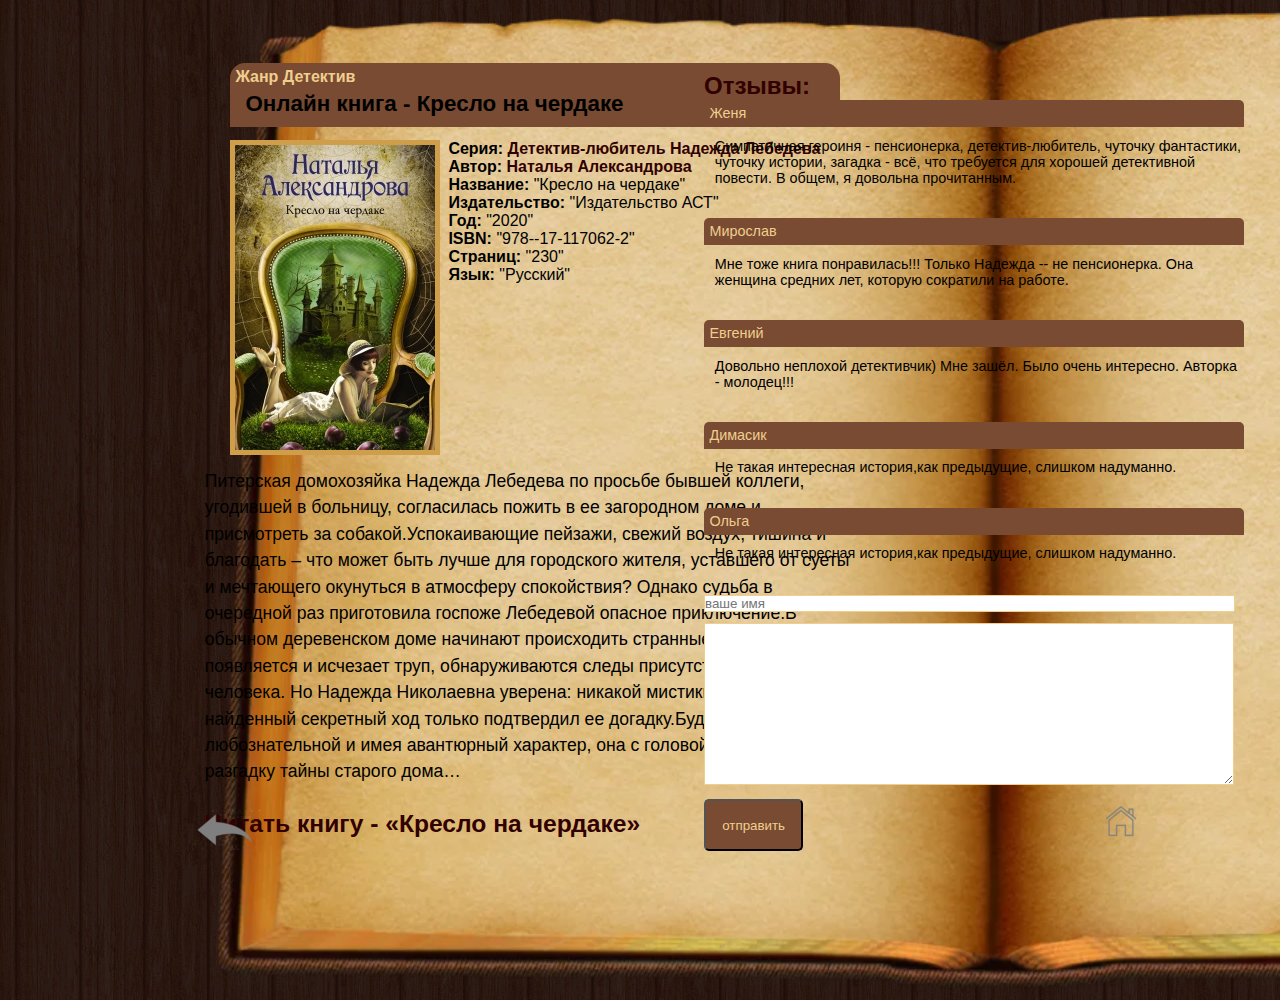
<file: book1.html>
<!DOCTYPE html>
<html lang="en">
<head>
	<meta charset="UTF-8">
	<link rel="stylesheet" href="assets/css/style.css">
	<link rel="icon" href="assets/img/img5.png" type="image/x-icon" />
	<title>Кресло на чердаке</title>
	<style>
		body {
			background-image: url('assets/img/desk4.png');
		}

		h1 {
			border-bottom: 1px solid #310100;
		}

		div.sidebar1 {
			/* количесто столбцов, на которые необходимо разбить текст выбранного элемента */
			-moz-column-count: 2;
			-webkit-column-count: 2;
			column-count: 2;
		}
	</style>
</head>
<body>
	<div class="fon_container">
		<img src="assets/img/fon2.png">
	</div>

    
	<aside>
		<div class="reviews3">
			<div class="review_name3">
				<h4 class="top_text2"><p>Жанр Детектив</p></h4>
				<h2 class="top_text"><b>Онлайн книга - Кресло на чердаке</b></h2>
			</div>
		</div>
		<tr class="center_text">
			<td style="padding-bottom: 10px;" class="sapn_str">
				<p>
					<a href="#" title="Кресло на чердаке">
						<img src="assets/img/lit1.png" align="left" class="lit1">
					</a>
					<span><b>Серия: </b></span>
					<a href="#" title="Серия Детектив-любитель Надежда Лебедева">
						<strong>Детектив-любитель Надежда Лебедева</strong>
					</a>
					<br>
					<span><b>Автор: </b></span>
					<a href="#" title="Наталья Александрова">
						<strong>Наталья Александрова</strong>
					</a>
					<br>
					<span><b>Название: </b></span>
					"Кресло на чердаке"
					<br>
					<span><b>Издательство: </b></span>
					"Издательство АСТ"
					<br>
					<span><b>Год: </b></span>
					"2020"
					<br>
					<span><b>ISBN: </b></span>
					"978--17-117062-2"
					<br>
					<span><b>Страниц: </b></span>
					"230"
					<br>
					<span><b>Язык: </b></span>
					"Русский"
					<br>
				</p>
			</td>
		</tr>
	</aside>
	<p class="span_str">
		Питерская домохозяйка Надежда Лебедева по просьбе бывшей коллеги, угодившей в больницу, согласилась пожить в ее загородном доме и присмотреть за собакой.Успокаивающие пейзажи, свежий воздух, тишина и благодать – что может быть лучше для городского жителя, уставшего от суеты и мечтающего окунуться в атмосферу спокойствия? Однако судьба в очередной раз приготовила госпоже Лебедевой опасное приключение.В обычном деревенском доме начинают происходить странные события: появляется и исчезает труп, обнаруживаются следы присутствия чужого человека. Но Надежда Николаевна уверена: никакой мистики здесь нет. А найденный секретный ход только подтвердил ее догадку.Будучи по природе любознательной и имея авантюрный характер, она с головой окунулась в разгадку тайны старого дома…
		<br></br>
		
		<b><a href="#">Читать книгу - «Кресло на чердаке»</a></b>
	</p>

	<div class="comments">
		<a><h2>Отзывы:</h2></a>

			<div class="reviews">
				<div class="review_name">
					Женя
				</div>
				<div class="review_text">
					Симпатичная героиня - пенсионерка, детектив-любитель, чуточку фантастики, чуточку истории, загадка - всё, что требуется для хорошей детективной повести. В общем, я довольна прочитанным.
				</div>
			</div>

			<div class="reviews">
				<div class="review_name">
					Мирослав
				</div>
				<div class="review_text">
					Мне тоже книга понравилась!!!
					Только Надежда -- не пенсионерка. Она женщина средних лет, которую сократили на работе.
				</div>
			</div>

			<div class="reviews">
				<div class="review_name">
					Евгений
				</div>
				<div class="review_text">
					Довольно неплохой детективчик) Мне зашёл. Было очень интересно. Авторка - молодец!!!
				</div>
			</div>

			<div class="reviews">
				<div class="review_name">
					Димасик
				</div>
				<div class="review_text">
					Не такая интересная история,как предыдущие, слишком надуманно.
				</div>
			</div>

			<div class="reviews">
				<div class="review_name">
					Ольга
				</div>
				<div class="review_text">
					Не такая интересная история,как предыдущие, слишком надуманно.
				</div>
			</div>


		<div class="send">
			<form method="post" action="#" id="review">
				<input type="text" name="review_name" placeholder="ваше имя">
				<textarea name="review_text" style="margin: 0px 0px 10.7812px; height: 160px; width: 528px;"></textarea>
				<input class="btn" type="submit" value="отправить">
			</form>
		</div>
	</div>
	<div class="arrow">
		<a href="main.html"><img src="assets/img/arrow.png"></a>
	</div>
	<div class="house2">
		<a href="index3.html"><img src="assets/img/house2.png"></a>
	</div>
</body>
</html>
</file>
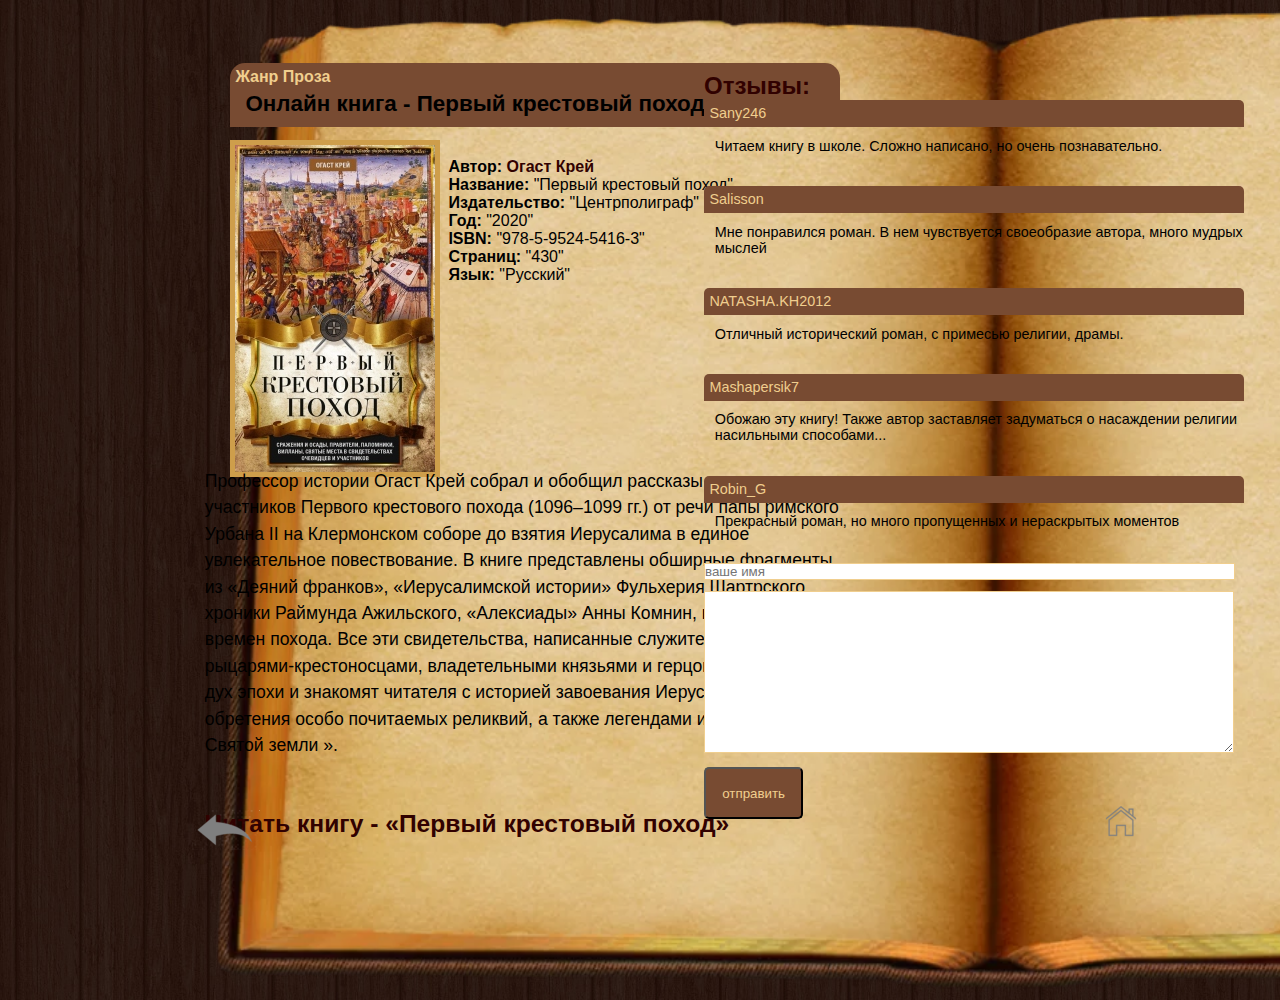
<file: book2.html>
<!DOCTYPE html>
<html lang="en">
<head>
	<meta charset="UTF-8">
	<link rel="stylesheet" href="assets/css/style.css">
	<link rel="icon" href="assets/img/img5.png" type="image/x-icon" />
	<title>Первый крестовый поход</title>
	<style>
		body {
			background-image: url('assets/img/desk4.png');
		}

		h1 {
			border-bottom: 1px solid #310100;
		}

		div.sidebar1 {
			/* количесто столбцов, на которые необходимо разбить текст выбранного элемента */
			-moz-column-count: 2;
			-webkit-column-count: 2;
			column-count: 2;
		}
	</style>
</head>
<body>
	<div class="fon_container">
		<img src="assets/img/fon2.png">
	</div>

	<aside>
		<div class="reviews3">
			<div class="review_name3">
				<h4 class="top_text2"><p>Жанр Проза</p></h4>
				<h2 class="top_text"><b>Онлайн книга - Первый крестовый поход</b></h2>
			</div>
		</div>

		<tr class="center_text">
			<td style="padding-bottom: 10px;" class="sapn_str">
				<p>
					<a href="#" title="Первый крестовый поход">
						<img src="assets/img/lit2.png" align="left" class="lit1">
					</a>
					<br>
					<span><b>Автор: </b></span>
					<a href="#" title="Огаст Крей">
						<strong>Огаст Крей</strong>
					</a>
					<br>
					<span><b>Название: </b></span>
					"Первый крестовый поход"
					<br>
					<span><b>Издательство: </b></span>
					"Центрполиграф"
					<br>
					<span><b>Год: </b></span>
					"2020"
					<br>
					<span><b>ISBN: </b></span>
					"978-5-9524-5416-3"
					<br>
					<span><b>Страниц: </b></span>
					"430"
					<br>
					<span><b>Язык: </b></span>
					"Русский"
					<br>
				</p>
			</td>
		</tr>
	</aside>
	<p class="span_str">
		Профессор истории Огаст Крей собрал и обобщил рассказы и свидетельства участников Первого крестового похода (1096–1099 гг.) от речи папы римского Урбана II на Клермонском соборе до взятия Иерусалима в единое увлекательное повествование. В книге представлены обширные фрагменты из «Деяний франков», «Иерусалимской истории» Фульхерия Шартрского, хроники Раймунда Ажильского, «Алексиады» Анны Комнин, посланий и писем времен похода. Все эти свидетельства, написанные служителями церкви, рыцарями-крестоносцами, владетельными князьями и герцогами, воссоздают дух эпохи и знакомят читателя с историей завоевания Иерусалима, обретения особо почитаемых реликвий, а также легендами и преданиями Святой земли ».
		<br></br>

		<br><b><a href="#">Читать книгу - «Первый крестовый поход»</a></b></br>
	</p>

	<div class="comments">
		<a><h2>Отзывы:</h2></a>

			<div class="reviews">
				<div class="review_name">
					Sany246 
				</div>
				<div class="review_text">
					Читаем книгу в школе. Сложно написано, но очень познавательно.
				</div>
			</div>

			<div class="reviews">
				<div class="review_name">
					Salisson
				</div>
				<div class="review_text">
					Мне понравился роман. В нем чувствуется своеобразие автора, много мудрых мыслей
				</div>
			</div>

			<div class="reviews">
				<div class="review_name">
					NATASHA.KH2012
				</div>
				<div class="review_text">
					Отличный исторический роман, с примесью религии, драмы.
				</div>
			</div>

			<div class="reviews">
				<div class="review_name">
					Mashapersik7 
				</div>
				<div class="review_text">
					Обожаю эту книгу! Также автор заставляет задуматься о насаждении религии насильными способами...
				</div>
			</div>

			<div class="reviews">
				<div class="review_name">
					Robin_G
				</div>
				<div class="review_text">
					Прекрасный роман, но много пропущенных и нераскрытых моментов
				</div>
			</div>


		<div class="send">
			<form method="post" action="#" id="review">
				<input type="text" name="review_name" placeholder="ваше имя">
				<textarea name="review_text" style="margin: 0px 0px 10.7812px; height: 160px; width: 528px;"></textarea>
				<input class="btn" type="submit" value="отправить">
			</form>
		</div>
	</div>
	<div class="arrow">
		<a href="main.html"><img src="assets/img/arrow.png"></a>
	</div>
	<div class="house2">
		<a href="index3.html"><img src="assets/img/house2.png"></a>
	</div>
</body>
</html>
</file>
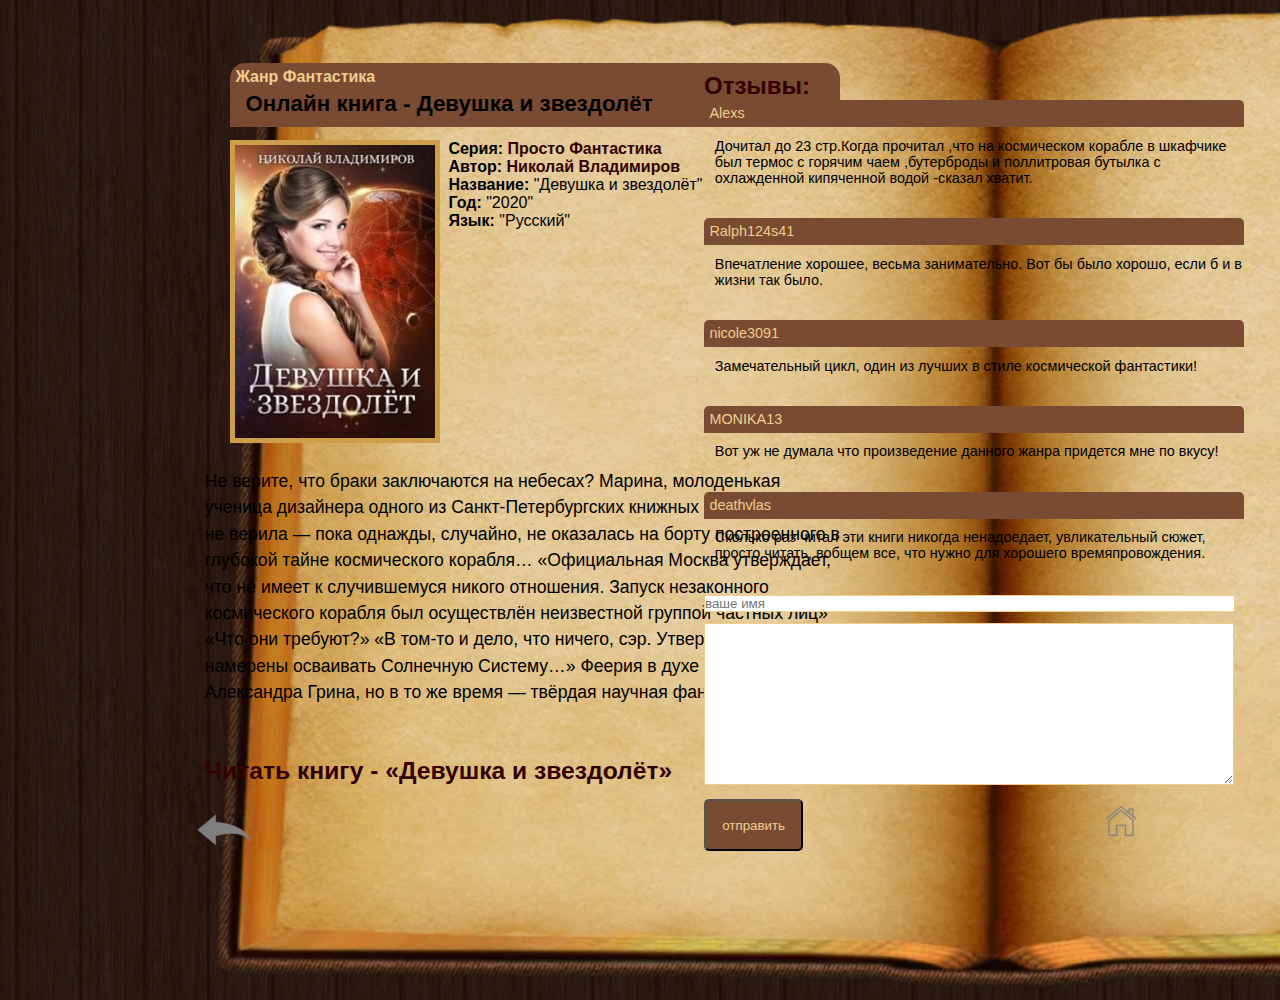
<file: book3.html>
<!DOCTYPE html>
<html lang="en">
<head>
	<meta charset="UTF-8">
	<link rel="stylesheet" href="assets/css/style.css">
	<link rel="icon" href="assets/img/img5.png" type="image/x-icon" />
	<title>Девушка и звездолёт</title>
	<style>
		body {
			background-image: url('assets/img/desk4.png');
		}

		h1 {
			border-bottom: 1px solid #310100;
		}

		div.sidebar1 {
			/* количесто столбцов, на которые необходимо разбить текст выбранного элемента */
			-moz-column-count: 2;
			-webkit-column-count: 2;
			column-count: 2;
		}
	</style>
</head>
<body>
	<div class="fon_container">
		<img src="assets/img/fon2.png">
	</div>

	<aside>
		<div class="reviews3">
			<div class="review_name3">
				<h4 class="top_text2"><p>Жанр Фантастика</p></h4>
				<h2 class="top_text"><b>Онлайн книга - Девушка и звездолёт</b></h2>
			</div>
		</div>
		<tr class="center_text">
			<td style="padding-bottom: 10px;" class="sapn_str">
				<p>
					<a href="#" title="Кресло на чердаке">
						<img src="assets/img/lit3.png" align="left" class="lit1">
					</a>
					<span><b>Серия: </b></span>
					<a href="#" title="Серия Просто Фантастика">
						<strong>Просто Фантастика</strong>
					</a>
					<br>
					<span><b>Автор: </b></span>
					<a href="#" title="Николай Владимиров">
						<strong>Николай Владимиров</strong>
					</a>
					<br>
					<span><b>Название: </b></span>
					"Девушка и звездолёт"
					<br>
					<span><b>Год: </b></span>
					"2020"
					<br>
					<span><b>Язык: </b></span>
					"Русский"
					<br>
				</p>
			</td>
		</tr>
	</aside>
	<p class="span_str">
		Не верите, что браки заключаются на небесах? Марина, молоденькая ученица дизайнера одного из Санкт-Петербургских книжных издательств тоже не верила — пока однажды, случайно, не оказалась на борту построенного в глубокой тайне космического корабля… «Официальная Москва утверждает, что не имеет к случившемуся никого отношения. Запуск незаконного космического корабля был осуществлён неизвестной группой частных лиц» «Что они требуют?» «В том-то и дело, что ничего, сэр. Утверждают, что намерены осваивать Солнечную Систему…» Феерия в духе «Алых парусов» Александра Грина, но в то же время — твёрдая научная фантастика.
		<br></br>

		<br><b><a href="#">Читать книгу - «Девушка и звездолёт»</a></b></br>
	</p>

	<div class="comments">
		<a><h2>Отзывы:</h2></a>

			<div class="reviews">
				<div class="review_name">
					Alexs
				</div>
				<div class="review_text">
					Дочитал до 23 стр.Когда прочитал ,что на космическом корабле в шкафчике был термос с горячим чаем ,бутерброды и поллитровая бутылка с охлажденной кипяченной водой -сказал хватит.
				</div>
			</div>

			<div class="reviews">
				<div class="review_name">
					Ralph124s41
				</div>
				<div class="review_text">
					Впечатление хорошее, весьма занимательно. Вот бы было хорошо, если б и в жизни так было.
				</div>
			</div>

			<div class="reviews">
				<div class="review_name">
					nicole3091
				</div>
				<div class="review_text">
					Замечательный цикл, один из лучших в стиле космической фантастики!
				</div>
			</div>

			<div class="reviews">
				<div class="review_name">
					MONIKA13
				</div>
				<div class="review_text">
					Вот уж не думала что произведение данного жанра придется мне по вкусу!
				</div>
			</div>

			<div class="reviews">
				<div class="review_name">
					deathvlas 
				</div>
				<div class="review_text">
					Сколько раз читал эти книги никогда ненадоедает, увликательный сюжет, просто читать, вобщем все, что нужно для хорошего времяпровождения.
				</div>
			</div>


		<div class="send">
			<form method="post" action="#" id="review">
				<input type="text" name="review_name" placeholder="ваше имя">
				<textarea name="review_text" style="margin: 0px 0px 10.7812px; height: 160px; width: 528px;"></textarea>
				<input class="btn" type="submit" value="отправить">
			</form>
		</div>
	</div>
	<div class="arrow">
		<a href="main.html"><img src="assets/img/arrow.png"></a>
	</div>
	<div class="house2">
		<a href="index3.html"><img src="assets/img/house2.png"></a>
	</div>
</body>
</html>
</file>
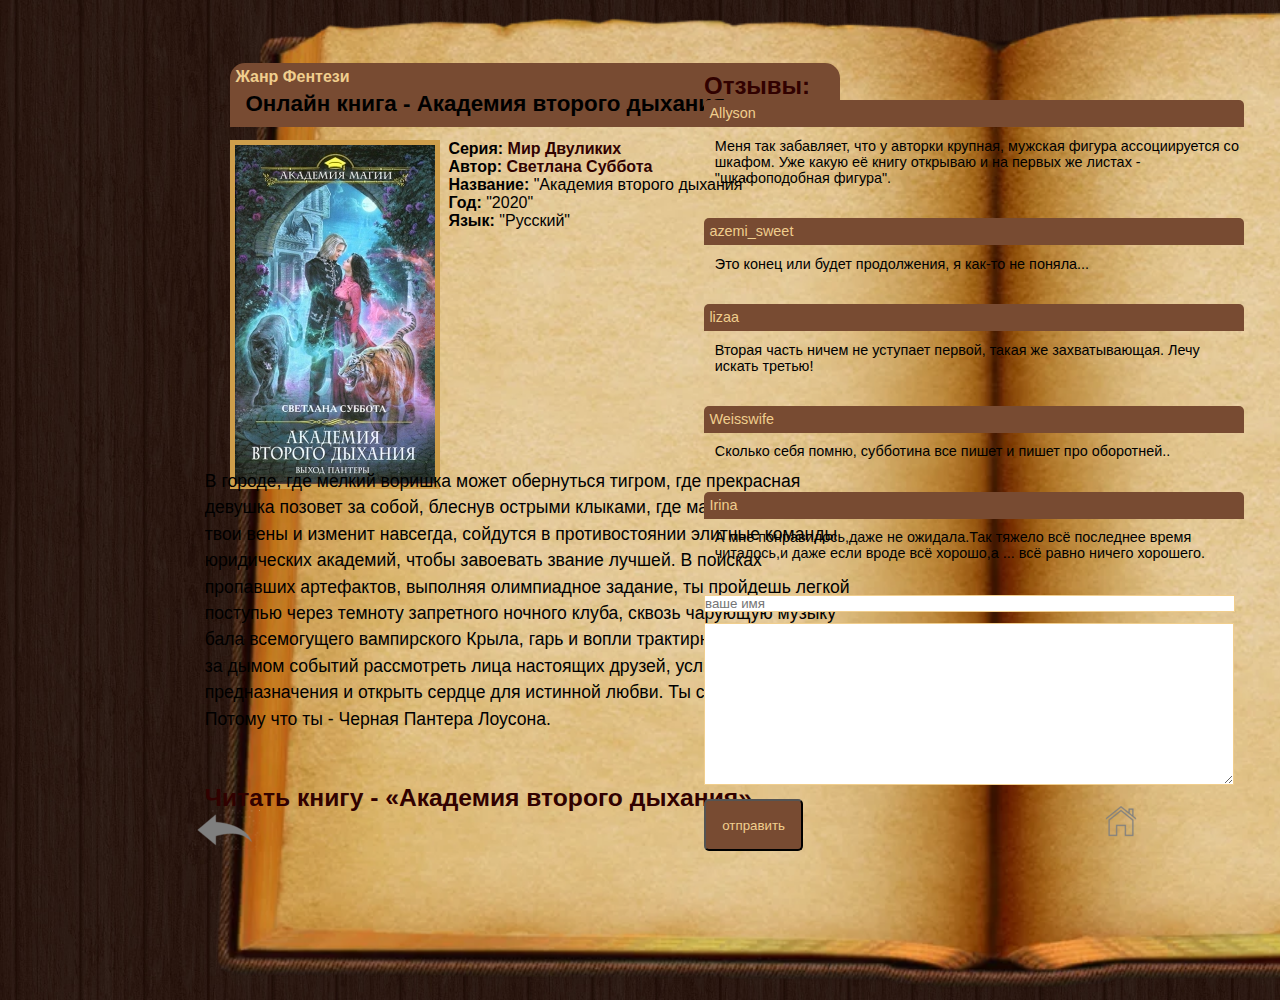
<file: book4.html>
<!DOCTYPE html>
<html lang="en">
<head>
	<meta charset="UTF-8">
	<link rel="stylesheet" href="assets/css/style.css">
	<link rel="icon" href="assets/img/img5.png" type="image/x-icon" />
	<title>Академия второго дыхания</title>
	<style>
		body {
			background-image: url('assets/img/desk4.png');
		}

		h1 {
			border-bottom: 1px solid #310100;
		}

		div.sidebar1 {
			/* количесто столбцов, на которые необходимо разбить текст выбранного элемента */
			-moz-column-count: 2;
			-webkit-column-count: 2;
			column-count: 2;
		}
	</style>
</head>
<body>
	<div class="fon_container">
		<img src="assets/img/fon2.png">
	</div>

	<aside>
		<div class="reviews3">
			<div class="review_name3">
				<h4 class="top_text2"><p>Жанр Фентези</p></h4>
				<h2 class="top_text"><b>Онлайн книга - Академия второго дыхания</b></h2>
			</div>
		</div>
		<tr class="center_text">
			<td style="padding-bottom: 10px;" class="sapn_str">
				<p>
					<a href="#" title="Кресло на чердаке">
						<img src="assets/img/lit7.png" align="left" class="lit1">
					</a>
					<span><b>Серия: </b></span>
					<a href="#" title="Серия Мир Двуликих">
						<strong>Мир Двуликих</strong>
					</a>
					<br>
					<span><b>Автор: </b></span>
					<a href="#" title="Светлана Суббота">
						<strong>Светлана Суббота</strong>
					</a>
					<br>
					<span><b>Название: </b></span>
					"Академия второго дыхания"
					<br>
					<span><b>Год: </b></span>
					"2020"
					<br>
					<span><b>Язык: </b></span>
					"Русский"
					<br>
				</p>
			</td>
		</tr>
	</aside>
	<p class="span_str">
		В городе, где мелкий воришка может обернуться тигром, где прекрасная девушка позовет за собой, блеснув острыми клыками, где магия ворвется в твои вены и изменит навсегда, сойдутся в противостоянии элитные команды юридических академий, чтобы завоевать звание лучшей. В поисках пропавших артефактов, выполняя олимпиадное задание, ты пройдешь легкой поступью через темноту запретного ночного клуба, сквозь чарующую музыку бала всемогущего вампирского Крыла, гарь и вопли трактирных драк Чтобы за дымом событий рассмотреть лица настоящих друзей, услышать зов своего предназначения и открыть сердце для истинной любви. Ты справишься. Потому что ты - Черная Пантера Лоусона.
		<br></br>

		<br><b><a href="#">Читать книгу - «Академия второго дыхания»</a></b></br>
	</p>

	<div class="comments">
		<a><h2>Отзывы:</h2></a>

			<div class="reviews">
				<div class="review_name">
					Allyson
				</div>
				<div class="review_text">
					Меня так забавляет, что у авторки крупная, мужская фигура ассоциируется со шкафом. Уже какую её книгу открываю и на первых же листах - "шкафоподобная фигура".
				</div>
			</div>

			<div class="reviews">
				<div class="review_name">
					azemi_sweet
				</div>
				<div class="review_text">
					Это конец или будет продолжения, я как-то не поняла...
				</div>
			</div>

			<div class="reviews">
				<div class="review_name">
					lizaa
				</div>
				<div class="review_text">
					Вторая часть ничем не уступает первой, такая же захватывающая. Лечу искать третью!
				</div>
			</div>

			<div class="reviews">
				<div class="review_name">
					Weisswife
				</div>
				<div class="review_text">
					Cколько себя помню, субботина все пишет и пишет про оборотней..
				</div>
			</div>

			<div class="reviews">
				<div class="review_name">
					Irina
				</div>
				<div class="review_text">
					А мне понравилось,даже не ожидала.Так тяжело всё последнее время читалось,и даже если вроде всё хорошо,а ...  всё равно ничего хорошего.
				</div>
			</div>

		<div class="send">
			<form method="post" action="#" id="review">
				<input type="text" name="review_name" placeholder="ваше имя">
				<textarea name="review_text" style="margin: 0px 0px 10.7812px; height: 160px; width: 528px;"></textarea>
				<input class="btn" type="submit" value="отправить">
			</form>
		</div>
	</div>
	<div class="arrow">
		<a href="main.html"><img src="assets/img/arrow.png"></a>
	</div>
	<div class="house2">
		<a href="index3.html"><img src="assets/img/house2.png"></a>
	</div>
</body>
</html>
</file>
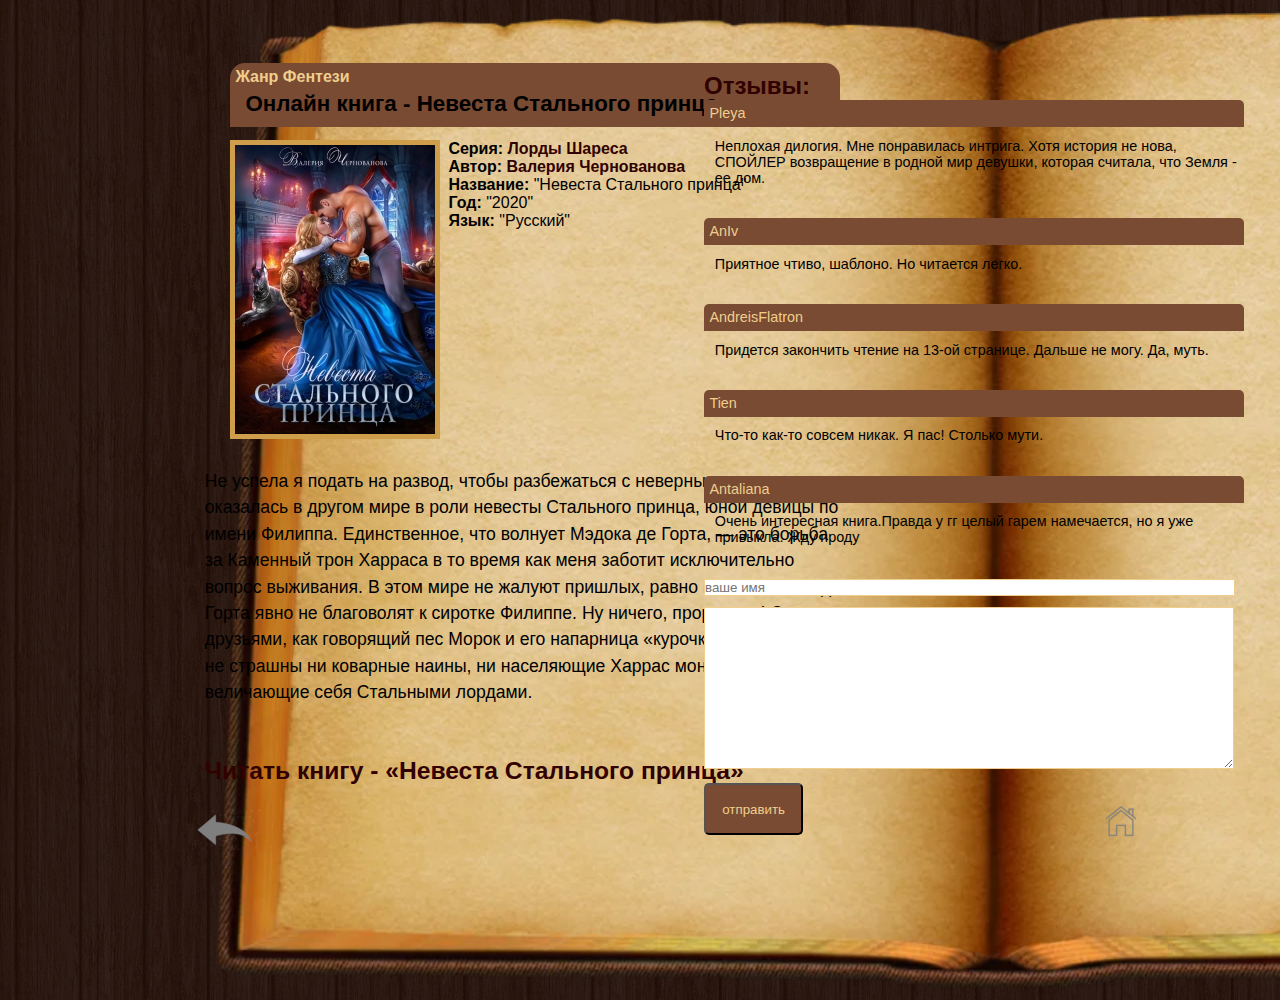
<file: book5.html>
<!DOCTYPE html>
<html lang="en">
<head>
	<meta charset="UTF-8">
	<link rel="stylesheet" href="assets/css/style.css">
	<link rel="icon" href="assets/img/img5.png" type="image/x-icon" />
	<title>Невеста Стального принца</title>
	<style>
		body {
			background-image: url('assets/img/desk4.png');
		}

		h1 {
			border-bottom: 1px solid #310100;
		}

		div.sidebar1 {
			/* количесто столбцов, на которые необходимо разбить текст выбранного элемента */
			-moz-column-count: 2;
			-webkit-column-count: 2;
			column-count: 2;
		}
	</style>
</head>
<body>
	<div class="fon_container">
		<img src="assets/img/fon2.png">
	</div>

	<aside>
		<div class="reviews3">
			<div class="review_name3">
				<h4 class="top_text2"><p>Жанр Фентези</p></h4>
				<h2 class="top_text"><b>Онлайн книга - Невеста Стального принца</b></h2>
			</div>
		</div>
		<tr class="center_text">
			<td style="padding-bottom: 10px;" class="sapn_str">
				<p>
					<a href="#" title="Невеста Стального принца">
						<img src="assets/img/lit8.png" align="left" class="lit1">
					</a>
					<span><b>Серия: </b></span>
					<a href="#" title="Серия Лорды Шареса">
						<strong>Лорды Шареса</strong>
					</a>
					<br>
					<span><b>Автор: </b></span>
					<a href="#" title="Валерия Черновановаа">
						<strong>Валерия Чернованова</strong>
					</a>
					<br>
					<span><b>Название: </b></span>
					"Невеста Стального принца"
					<br>
					<span><b>Год: </b></span>
					"2020"
					<br>
					<span><b>Язык: </b></span>
					"Русский"
					<br>
				</p>
			</td>
		</tr>
	</aside>
	<p class="span_str">
		Не успела я подать на развод, чтобы разбежаться с неверным мужем, как оказалась в другом мире в роли невесты Стального принца, юной девицы по имени Филиппа. Единственное, что волнует Мэдока де Горта, — это борьба за Каменный трон Харраса в то время как меня заботит исключительно вопрос выживания. В этом мире не жалуют пришлых, равно как и невесты де Горта явно не благоволят к сиротке Филиппе. Ну ничего, прорвемся! С такими друзьями, как говорящий пес Морок и его напарница «курочка» Гертруда, мне не страшны ни коварные наины, ни населяющие Харрас монстры, величающие себя Стальными лордами. 
		<br></br>

		<br><b><a href="#">Читать книгу - «Невеста Стального принца»</a></b></br>
	</p>

	<div class="comments">
		<a><h2>Отзывы:</h2></a>

			<div class="reviews">
				<div class="review_name">
					Pleya
				</div>
				<div class="review_text">
					Неплохая дилогия. Мне понравилась интрига. Хотя история не нова, СПОЙЛЕР возвращение в родной мир девушки, которая считала, что Земля - ее дом.
				</div>
			</div>

			<div class="reviews">
				<div class="review_name">
					AnIv
				</div>
				<div class="review_text">
					Приятное чтиво, шаблоно. Но читается легко.
				</div>
			</div>

			<div class="reviews">
				<div class="review_name">
					AndreisFlatron
				</div>
				<div class="review_text">
					Придется закончить чтение на 13-ой странице. Дальше не могу. Да, муть.
				</div>
			</div>

			<div class="reviews">
				<div class="review_name">
					Tien
				</div>
				<div class="review_text">
					Что-то как-то совсем никак. Я пас! Столько мути.
				</div>
			</div>

			<div class="reviews">
				<div class="review_name">
					Antaliana
				</div>
				<div class="review_text">
					Очень интересная книга.Правда у гг целый гарем намечается, но я уже привыкла. Жду проду
				</div>
			</div>


		<div class="send">
			<form method="post" action="#" id="review">
				<input type="text" name="review_name" placeholder="ваше имя">
				<textarea name="review_text" style="margin: 0px 0px 10.7812px; height: 160px; width: 528px;"></textarea>
				<input class="btn" type="submit" value="отправить">
			</form>
		</div>
	</div>
	<div class="arrow">
		<a href="main.html"><img src="assets/img/arrow.png"></a>
	</div>
	<div class="house2">
		<a href="index3.html"><img src="assets/img/house2.png"></a>
	</div>
</body>
</html>
</file>
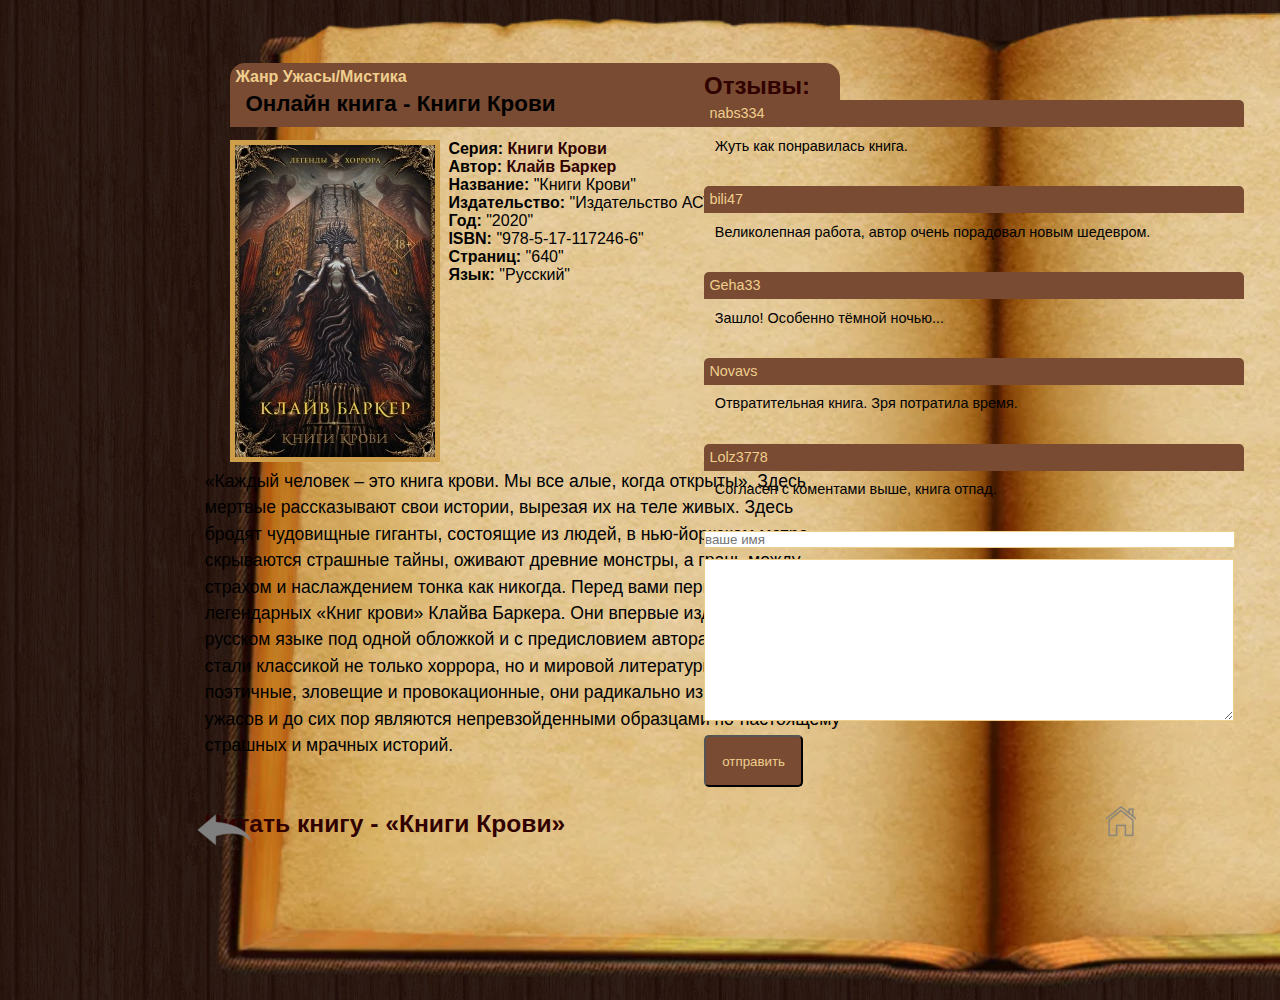
<file: book6.html>
<!DOCTYPE html>
<html lang="en">
<head>
	<meta charset="UTF-8">
	<link rel="stylesheet" href="assets/css/style.css">
	<link rel="icon" href="assets/img/img5.png" type="image/x-icon" />
	<title>Книги Крови</title>
	<style>
		body {
			background-image: url('assets/img/desk4.png');
		}

		h1 {
			border-bottom: 1px solid #310100;
		}

		div.sidebar1 {
			/* количесто столбцов, на которые необходимо разбить текст выбранного элемента */
			-moz-column-count: 2;
			-webkit-column-count: 2;
			column-count: 2;
		}
	</style>
</head>
<body>
	<div class="fon_container">
		<img src="assets/img/fon2.png">
	</div>

	<aside>
		<div class="reviews3">
			<div class="review_name3">
				<h4 class="top_text2"><p>Жанр Ужасы/Мистика</p></h4>
				<h2 class="top_text"><b>Онлайн книга - Книги Крови</b></h2>
			</div>
		</div>
		<tr class="center_text">
			<td style="padding-bottom: 10px;" class="sapn_str">
				<p>
					<a href="#" title="Книги Крови">
						<img src="assets/img/lit9.png" align="left" class="lit1">
					</a>
					<span><b>Серия: </b></span>
					<a href="#" title="Серия Книги Крови">
						<strong>Книги Крови</strong>
					</a>
					<br>
					<span><b>Автор: </b></span>
					<a href="#" title="Клайв Баркер">
						<strong>Клайв Баркер</strong>
					</a>
					<br>
					<span><b>Название: </b></span>
					"Книги Крови"
					<br>
					<span><b>Издательство: </b></span>
					"Издательство АСТ"
					<br>
					<span><b>Год: </b></span>
					"2020"
					<br>
					<span><b>ISBN: </b></span>
					"978-5-17-117246-6"
					<br>
					<span><b>Страниц: </b></span>
					"640"
					<br>
					<span><b>Язык: </b></span>
					"Русский"
					<br>
				</p>
			</td>
		</tr>
	</aside>
	<p class="span_str">
		«Каждый человек – это книга крови. Мы все алые, когда открыты». Здесь мертвые рассказывают свои истории, вырезая их на теле живых. Здесь бродят чудовищные гиганты, состоящие из людей, в нью-йоркском метро скрываются страшные тайны, оживают древние монстры, а грань между страхом и наслаждением тонка как никогда. Перед вами первые три тома легендарных «Книг крови» Клайва Баркера. Они впервые издаются на русском языке под одной обложкой и с предисловием автора. Эти рассказы стали классикой не только хоррора, но и мировой литературы. Кровавые и поэтичные, зловещие и провокационные, они радикально изменили жанр ужасов и до сих пор являются непревзойденными образцами по-настоящему страшных и мрачных историй. 
		<br></br>

		<br><b><a href="#">Читать книгу - «Книги Крови»</a></b></br>
	</p>

	<div class="comments">
		<a><h2>Отзывы:</h2></a>

			<div class="reviews">
				<div class="review_name">
					nabs334
				</div>
				<div class="review_text">
					Жуть как понравилась книга.
				</div>
			</div>

			<div class="reviews">
				<div class="review_name">
					bili47
				</div>
				<div class="review_text">
					Великолепная работа, автор очень порадовал новым шедевром.
				</div>
			</div>

			<div class="reviews">
				<div class="review_name">
					Geha33
				</div>
				<div class="review_text">
					Зашло! Особенно тёмной ночью...
				</div>
			</div>

			<div class="reviews">
				<div class="review_name">
					Novavs
				</div>
				<div class="review_text">
					Отвратительная книга. Зря потратила время.
				</div>
			</div>

			<div class="reviews">
				<div class="review_name">
					Lolz3778
				</div>
				<div class="review_text">
					Согласен с коментами выше, книга отпад.
				</div>
			</div>


		<div class="send">
			<form method="post" action="#" id="review">
				<input type="text" name="review_name" placeholder="ваше имя">
				<textarea name="review_text" style="margin: 0px 0px 10.7812px; height: 160px; width: 528px;"></textarea>
				<input class="btn" type="submit" value="отправить">
			</form>
		</div>
	</div>
	<div class="arrow">
		<a href="main.html"><img src="assets/img/arrow.png"></a>
	</div>
	<div class="house2">
		<a href="index3.html"><img src="assets/img/house2.png"></a>
	</div>
</body>
</html>
</file>
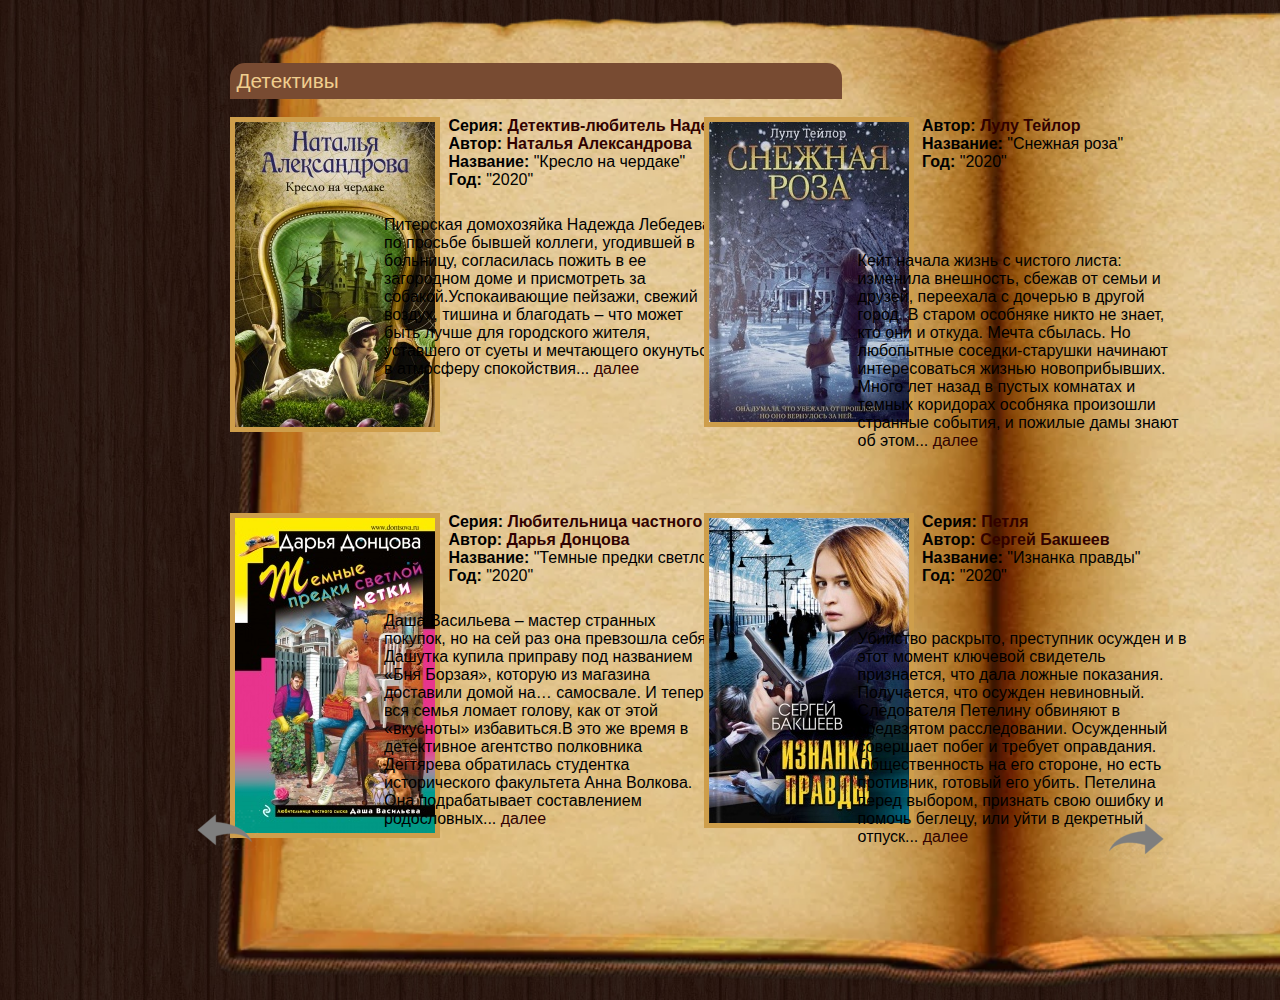
<file: detectives.html>
<!DOCTYPE html>
<html lang="en">
<head>
	<meta charset="UTF-8">
	<link rel="stylesheet" href="assets/css/style.css">
	<link rel="icon" href="assets/img/img5.png" type="image/x-icon" />
	<title>Детективы</title>
	<style>
		body {
			background-image: url('assets/img/desk4.png');
		}
	</style>
</head>
<body>
	<div class="fon_container">
		<img src="assets/img/fon2.png">
	</div>
	<div class="reviews4">
		<div class="review_name4">
			Детективы
		</div>
	</div>
	<tr class="center_text">
		<td style="padding-bottom: 10px;" class="sapn_str">
			<p class="p1">
				<a href="book1.html" title="Кресло на чердаке">
					<img src="assets/img/lit1.png" align="left" class="lit1">
				</a>
				<span><b>Серия: </b></span>
				<a href="#" title="Серия Детектив-любитель Надежда Лебедева">
					<strong>Детектив-любитель Надежда...</strong>
				</a>
				<br>
				<span><b>Автор: </b></span>
				<a href="#" title="Наталья Александрова">
					<strong>Наталья Александрова</strong>
				</a>
				<br>
				<span><b>Название: </b></span>
				"Кресло на чердаке"
				<br>
				<span><b>Год: </b></span>
				"2020"
			</p>
		</td>
		<div class="p1_opisanie">
			Питерская домохозяйка Надежда Лебедева по просьбе бывшей коллеги, угодившей в больницу, согласилась пожить в ее загородном доме и присмотреть за собакой.Успокаивающие пейзажи, свежий воздух, тишина и благодать – что может быть лучше для городского жителя, уставшего от суеты и мечтающего окунуться в атмосферу спокойствия... <a href="#">далее</a>
		</div>
	</tr>
	<tr class="center_text">
		<td style="padding-bottom: 10px;" class="sapn_str">
			<p class="p2">
				<a href="#" title="Любительница частного сыска Даша Васильева">
					<img src="assets/img/lit13.png" align="left" class="lit1">
				</a>
				<span><b>Серия: </b></span>
				<a href="#" title="Серия Любительница частного сыска Даша Васильева">
					<strong>Любительница частного сыска Даша...</strong>
				</a>
				<br>
				<span><b>Автор: </b></span>
				<a href="#" title="Дарья Донцова">
					<strong>Дарья Донцова</strong>
				</a>
				<br>
				<span><b>Название: </b></span>
				"Темные предки светлой детки"
				<br>
				<span><b>Год: </b></span>
				"2020"
			</p>
		</td>
		<div class="p2_opisanie">
			Даша Васильева – мастер странных покупок, но на сей раз она превзошла себя. Дашутка купила приправу под названием «Бня Борзая», которую из магазина доставили домой на… самосвале. И теперь вся семья ломает голову, как от этой «вкусноты» избавиться.В это же время в детективное агентство полковника Дегтярева обратилась студентка исторического факультета Анна Волкова. Она подрабатывает составлением родословных... <a href="#">далее</a>
		</div>
	</tr>

	<div class="arrow">
		<a href="main.html"><img src="assets/img/arrow.png"></a>
	</div>

	<tr class="center_text">
		<td style="padding-bottom: 10px;" class="sapn_str">
			<p class="p3">
				<a href="#" title="Снежная роза">
					<img src="assets/img/lit14.png" align="left" class="lit1">
				</a>
				<span><b>Автор: </b></span>
				<a href="#" title="Лулу Тейлор">
					<strong>Лулу Тейлор</strong>
				</a>
				<br>
				<span><b>Название: </b></span>
				"Снежная роза"
				<br>
				<span><b>Год: </b></span>
				"2020"
			</p>
		</td>
		<div class="p3_opisanie">
			Кейт начала жизнь с чистого листа: изменила внешность, сбежав от семьи и друзей, переехала с дочерью в другой город. В старом особняке никто не знает, кто они и откуда. Мечта сбылась. Но любопытные соседки-старушки начинают интересоваться жизнью новоприбывших. Много лет назад в пустых комнатах и темных коридорах особняка произошли странные события, и пожилые дамы знают об этом... <a href="#">далее</a>
		</div>
	</tr>
	<tr class="center_text">
		<td style="padding-bottom: 10px;" class="sapn_str">
			<p class="p4">
				<a href="#" title="Изнанка правды">
					<img src="assets/img/lit15.png" align="left" class="lit1">
				</a>
				<span><b>Серия: </b></span>
				<a href="#" title="Серия Петля">
					<strong>Петля</strong>
				</a>
				<br>
				<span><b>Автор: </b></span>
				<a href="#" title="Сергей Бакшеев">
					<strong>Сергей Бакшеев</strong>
				</a>
				<br>
				<span><b>Название: </b></span>
				"Изнанка правды"
				<br>
				<span><b>Год: </b></span>
				"2020"
			</p>
		</td>
		<div class="p4_opisanie">
			Убийство раскрыто, преступник осужден и в этот момент ключевой свидетель признается, что дала ложные показания. Получается, что осужден невиновный. Следователя Петелину обвиняют в предвзятом расследовании. Осужденный совершает побег и требует оправдания. Общественность на его стороне, но есть противник, готовый его убить. Петелина перед выбором, признать свою ошибку и помочь беглецу, или уйти в декретный отпуск... <a href="#">далее</a>
		</div>
	</tr>

	<div class="arrow2">
		<a href="detectives2.html"><img src="assets/img/arrow2.png"></a>
	</div>
</body>
</html>
</file>
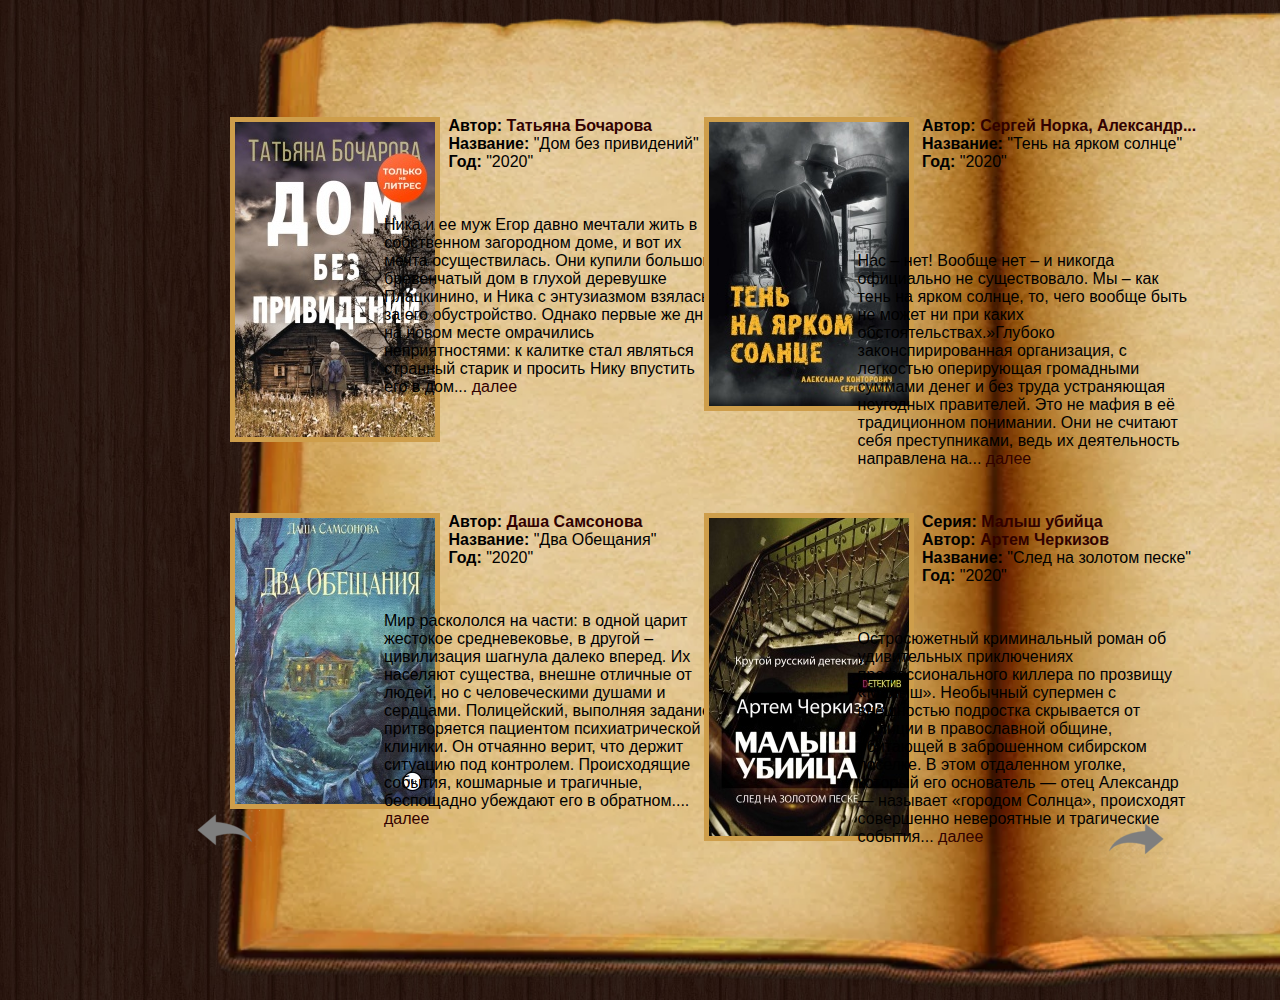
<file: detectives2.html>
<!DOCTYPE html>
<html lang="en">
<head>
	<meta charset="UTF-8">
	<link rel="stylesheet" href="assets/css/style.css">
	<link rel="icon" href="assets/img/img5.png" type="image/x-icon" />
	<title>Детективы</title>
	<style>
		body {
			background-image: url('assets/img/desk4.png');
		}
	</style>
</head>
<body>
	<div class="fon_container">
		<img src="assets/img/fon2.png">
	</div>
	<tr class="center_text">
		<td style="padding-bottom: 10px;" class="sapn_str">
			<p class="p1">
				<a href="#" title="Дом без привидений">
					<img src="assets/img/lit16.png" align="left" class="lit1">
				</a>
				<span><b>Автор: </b></span>
				<a href="#" title="Татьяна Бочарова">
					<strong>Татьяна Бочарова</strong>
				</a>
				<br>
				<span><b>Название: </b></span>
				"Дом без привидений"
				<br>
				<span><b>Год: </b></span>
				"2020"
			</p>
		</td>
		<div class="p1_opisanie">
			Ника и ее муж Егор давно мечтали жить в собственном загородном доме, и вот их мечта осуществилась. Они купили большой бревенчатый дом в глухой деревушке Плацкинино, и Ника с энтузиазмом взялась за его обустройство. Однако первые же дни на новом месте омрачились неприятностями: к калитке стал являться странный старик и просить Нику впустить его в дом... <a href="#">далее</a>
		</div>
	</tr>
	<tr class="center_text">
		<td style="padding-bottom: 10px;" class="sapn_str">
			<p class="p2">
				<a href="#" title="Два Обещания">
					<img src="assets/img/lit17.png" align="left" class="lit1">
				</a>
				<span><b>Автор: </b></span>
				<a href="#" title="Даша Самсонова">
					<strong>Даша Самсонова</strong>
				</a>
				<br>
				<span><b>Название: </b></span>
				"Два Обещания"
				<br>
				<span><b>Год: </b></span>
				"2020"
			</p>
		</td>
		<div class="p2_opisanie">
			Мир раскололся на части: в одной царит жестокое средневековье, в другой – цивилизация шагнула далеко вперед. Их населяют существа, внешне отличные от людей, но с человеческими душами и сердцами. Полицейский, выполняя задание, притворяется пациентом психиатрической клиники. Он отчаянно верит, что держит ситуацию под контролем. Происходящие события, кошмарные и трагичные, беспощадно убеждают его в обратном.... <a href="#">далее</a>
		</div>
	</tr>

	<div class="arrow">
		<a href="detectives.html"><img src="assets/img/arrow.png"></a>
	</div>

	<tr class="center_text">
		<td style="padding-bottom: 10px;" class="sapn_str">
			<p class="p3">
				<a href="#" title="Тень на ярком солнце">
					<img src="assets/img/lit18.png" align="left" class="lit1">
				</a>
				<span><b>Автор: </b></span>
				<a href="#" title="Сергей Норка, Александр Конторович">
					<strong>Сергей Норка, Александр...</strong>
				</a>
				<br>
				<span><b>Название: </b></span>
				"Тень на ярком солнце"
				<br>
				<span><b>Год: </b></span>
				"2020"
			</p>
		</td>
		<div class="p3_opisanie">
			Нас – нет! Вообще нет – и никогда официально не существовало. Мы – как тень на ярком солнце, то, чего вообще быть не может ни при каких обстоятельствах.»Глубоко законспирированная организация, с легкостью оперирующая громадными суммами денег и без труда устраняющая неугодных правителей. Это не мафия в её традиционном понимании. Они не считают себя преступниками, ведь их деятельность направлена на... <a href="#">далее</a>
		</div>
	</tr>
	<tr class="center_text">
		<td style="padding-bottom: 10px;" class="sapn_str">
			<p class="p4">
				<a href="#" title="След на золотом песке">
					<img src="assets/img/lit19.png" align="left" class="lit1">
				</a>
				<span><b>Серия: </b></span>
				<a href="#" title="Серия Малыш убийца">
					<strong>Малыш убийца</strong>
				</a>
				<br>
				<span><b>Автор: </b></span>
				<a href="#" title="Артем Черкизов">
					<strong>Артем Черкизов</strong>
				</a>
				<br>
				<span><b>Название: </b></span>
				"След на золотом песке"
				<br>
				<span><b>Год: </b></span>
				"2020"
			</p>
		</td>
		<div class="p4_opisanie">
			Остросюжетный криминальный роман об удивительных приключениях профессионального киллера по прозвищу «Малыш». Необычный супермен с внешностью подростка скрывается от милиции в православной общине, обитающей в заброшенном сибирском поселке. В этом отдаленном уголке, который его основатель — отец Александр — называет «городом Солнца», происходят совершенно невероятные и трагические события... <a href="#">далее</a>
		</div>
	</tr>

	<div class="arrow2">
		<a href="detectives3.html"><img src="assets/img/arrow2.png"></a>
	</div>
</body>
</html>
</file>
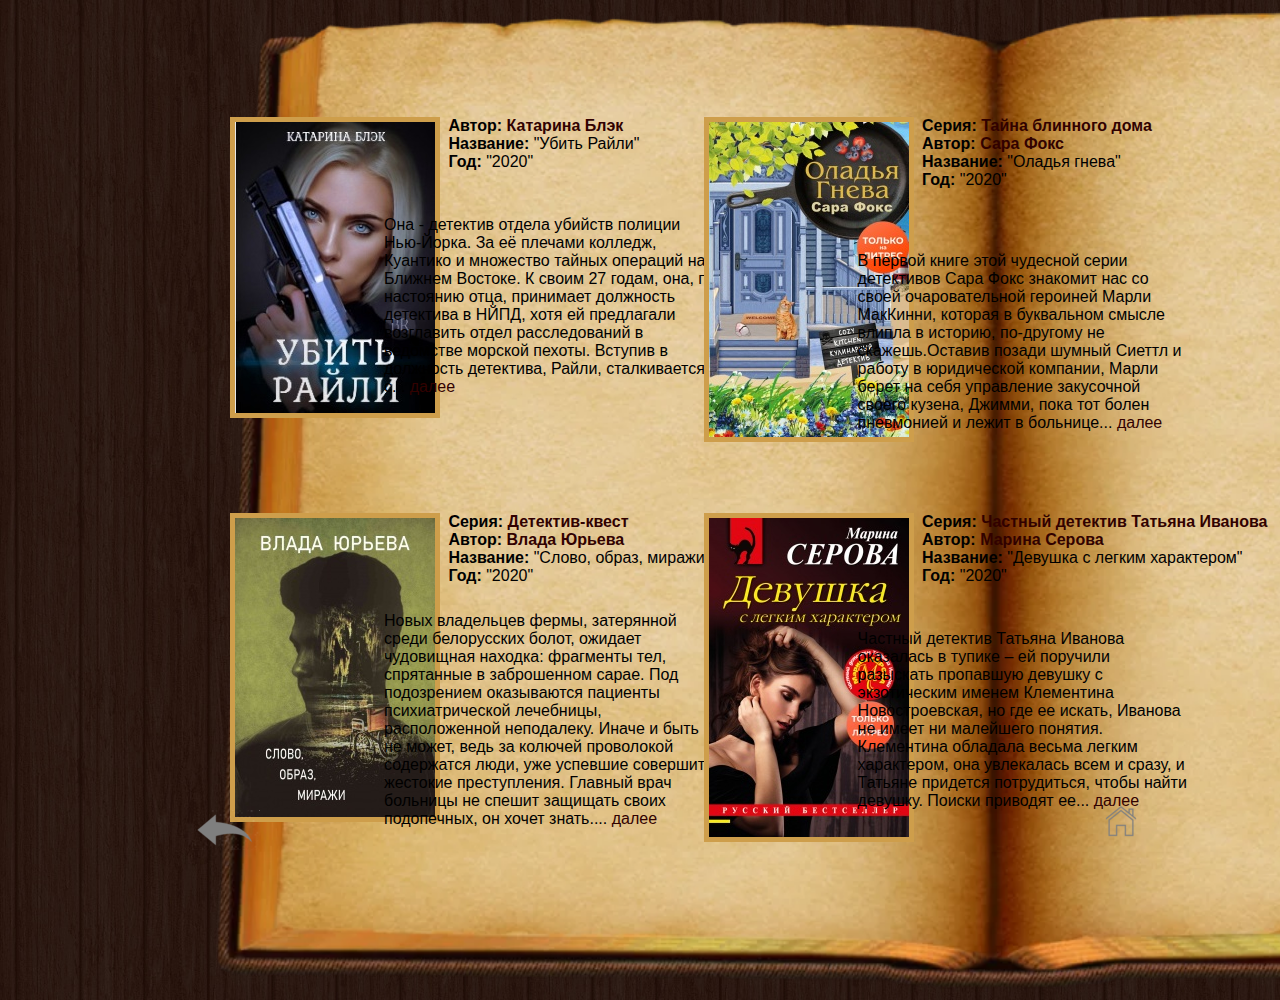
<file: detectives3.html>
<!DOCTYPE html>
<html lang="en">
<head>
	<meta charset="UTF-8">
	<link rel="stylesheet" href="assets/css/style.css">
	<link rel="icon" href="assets/img/img5.png" type="image/x-icon" />
	<title>Детективы</title>
	<style>
		body {
			background-image: url('assets/img/desk4.png');
		}
	</style>
</head>
<body>
	<div class="fon_container">
		<img src="assets/img/fon2.png">
	</div>
	<tr class="center_text">
		<td style="padding-bottom: 10px;" class="sapn_str">
			<p class="p1">
				<a href="book1.html" title="Убить Райли">
					<img src="assets/img/lit20.png" align="left" class="lit1">
				</a>
				<span><b>Автор: </b></span>
				<a href="#" title="Катарина Блэк">
					<strong>Катарина Блэк</strong>
				</a>
				<br>
				<span><b>Название: </b></span>
				"Убить Райли"
				<br>
				<span><b>Год: </b></span>
				"2020"
			</p>
		</td>
		<div class="p1_opisanie">
			Она - детектив отдела убийств полиции Нью-Йорка. За её плечами колледж, Куантико и множество тайных операций на Ближнем Востоке. К своим 27 годам, она, по настоянию отца, принимает должность детектива в НЙПД, хотя ей предлагали возглавить отдел расследований в ведомстве морской пехоты. Вступив в должность детектива, Райли, сталкивается с... <a href="#">далее</a>
		</div>
	</tr>
	<tr class="center_text">
		<td style="padding-bottom: 10px;" class="sapn_str">
			<p class="p2">
				<a href="#" title="Слово, образ, миражи">
					<img src="assets/img/lit21.png" align="left" class="lit1">
				</a>
				<span><b>Серия: </b></span>
				<a href="#" title="Серия Детектив-квест">
					<strong>Детектив-квест</strong>
				</a>
				<br>
				<span><b>Автор: </b></span>
				<a href="#" title="Влада Юрьева">
					<strong>Влада Юрьева</strong>
				</a>
				<br>
				<span><b>Название: </b></span>
				"Слово, образ, миражи"
				<br>
				<span><b>Год: </b></span>
				"2020"
			</p>
		</td>
		<div class="p2_opisanie">
			Новых владельцев фермы, затерянной среди белорусских болот, ожидает чудовищная находка: фрагменты тел, спрятанные в заброшенном сарае. Под подозрением оказываются пациенты психиатрической лечебницы, расположенной неподалеку. Иначе и быть не может, ведь за колючей проволокой содержатся люди, уже успевшие совершить жестокие преступления. Главный врач больницы не спешит защищать своих подопечных, он хочет знать.... <a href="#">далее</a>
		</div>
	</tr>

	<div class="arrow">
		<a href="detectives2.html"><img src="assets/img/arrow.png"></a>
	</div>

	<tr class="center_text">
		<td style="padding-bottom: 10px;" class="sapn_str">
			<p class="p3">
				<a href="#" title="Оладья гнева">
					<img src="assets/img/lit22.png" align="left" class="lit1">
				</a>
				<span><b>Серия: </b></span>
				<a href="#" title="Тайна блинного дома">
					<strong>Тайна блинного дома</strong>
				</a>
				<br>
				<span><b>Автор: </b></span>
				<a href="#" title="Сара Фокс">
					<strong>Сара Фокс</strong>
				</a>
				<br>
				<span><b>Название: </b></span>
				"Оладья гнева"
				<br>
				<span><b>Год: </b></span>
				"2020"
			</p>
		</td>
		<div class="p3_opisanie">
			В первой книге этой чудесной серии детективов Сара Фокс знакомит нас со своей очаровательной героиней Марли МакКинни, которая в буквальном смысле влипла в историю, по-другому не скажешь.Оставив позади шумный Сиеттл и работу в юридической компании, Марли берет на себя управление закусочной своего кузена, Джимми, пока тот болен пневмонией и лежит в больнице... <a href="#">далее</a>
		</div>
	</tr>
	<tr class="center_text">
		<td style="padding-bottom: 10px;" class="sapn_str">
			<p class="p4">
				<a href="#" title="Девушка с легким характером">
					<img src="assets/img/lit23.png" align="left" class="lit1">
				</a>
				<span><b>Серия: </b></span>
				<a href="#" title="Серия Частный детектив Татьяна Иванова">
					<strong>Частный детектив Татьяна Иванова</strong>
				</a>
				<br>
				<span><b>Автор: </b></span>
				<a href="#" title="Марина Серова">
					<strong>Марина Серова</strong>
				</a>
				<br>
				<span><b>Название: </b></span>
				"Девушка с легким характером"
				<br>
				<span><b>Год: </b></span>
				"2020"
			</p>
		</td>
		<div class="p4_opisanie">
			Частный детектив Татьяна Иванова оказалась в тупике – ей поручили разыскать пропавшую девушку с экзотическим именем Клементина Новостроевская, но где ее искать, Иванова не имеет ни малейшего понятия. Клементина обладала весьма легким характером, она увлекалась всем и сразу, и Татьяне придется потрудиться, чтобы найти девушку. Поиски приводят ее... <a href="#">далее</a>
		</div>
	</tr>

	<div class="house2">
		<a href="index3.html"><img src="assets/img/house2.png"></a>
	</div>
</body>
</html>
</file>
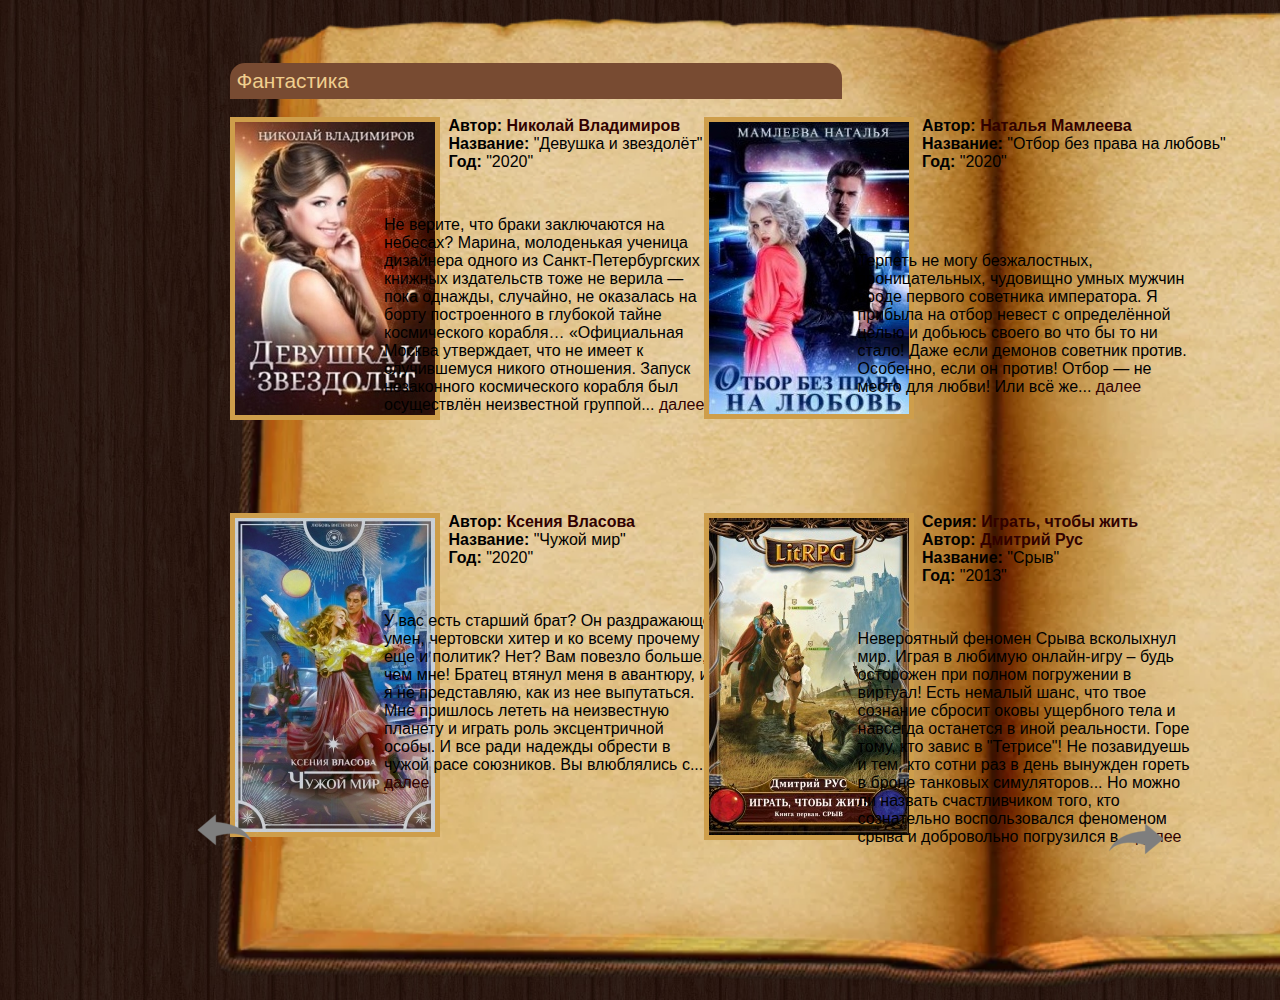
<file: fantastic.html>
<!DOCTYPE html>
<html lang="en">
<head>
	<meta charset="UTF-8">
	<link rel="stylesheet" href="assets/css/style.css">
	<link rel="icon" href="assets/img/img5.png" type="image/x-icon" />
	<title>Фантастика</title>
	<style>
		body {
			background-image: url('assets/img/desk4.png');
		}
	</style>
</head>
<body>
	<div class="fon_container">
		<img src="assets/img/fon2.png">
	</div>
	<div class="reviews4">
		<div class="review_name4">
			Фантастика
		</div>
	</div>
	<tr class="center_text">
		<td style="padding-bottom: 10px;" class="sapn_str">
			<p class="p1">
				<a href="book3.html" title="Девушка и звездолёт">
					<img src="assets/img/lit3.png" align="left" class="lit1">
				</a>
				<span><b>Автор: </b></span>
				<a href="#" title="Николай Владимиров">
					<strong>Николай Владимиров</strong>
				</a>
				<br>
				<span><b>Название: </b></span>
				"Девушка и звездолёт"
				<br>
				<span><b>Год: </b></span>
				"2020"
			</p>
		</td>
		<div class="p1_opisanie">
			Не верите, что браки заключаются на небесах? Марина, молоденькая ученица дизайнера одного из Санкт-Петербургских книжных издательств тоже не верила — пока однажды, случайно, не оказалась на борту построенного в глубокой тайне космического корабля… «Официальная Москва утверждает, что не имеет к случившемуся никого отношения. Запуск незаконного космического корабля был осуществлён неизвестной группой... <a href="#">далее</a>
		</div>
	</tr>
	<tr class="center_text">
		<td style="padding-bottom: 10px;" class="sapn_str">
			<p class="p2">
				<a href="#" title="Чужой мир">
					<img src="assets/img/lit39.png" align="left" class="lit1">
				</a>
				<span><b>Автор: </b></span>
				<a href="#" title="Ксения Власова">
					<strong>Ксения Власова</strong>
				</a>
				<br>
				<span><b>Название: </b></span>
				"Чужой мир"
				<br>
				<span><b>Год: </b></span>
				"2020"
			</p>
		</td>
		<div class="p2_opisanie">
			У вас есть старший брат? Он раздражающе умен, чертовски хитер и ко всему прочему еще и политик? Нет? Вам повезло больше, чем мне! Братец втянул меня в авантюру, и я не представляю, как из нее выпутаться. Мне пришлось лететь на неизвестную планету и играть роль эксцентричной особы. И все ради надежды обрести в чужой расе союзников. Вы влюблялись с... <a href="#">далее</a>
		</div>
	</tr>

	<div class="arrow">
		<a href="main.html"><img src="assets/img/arrow.png"></a>
	</div>

	<tr class="center_text">
		<td style="padding-bottom: 10px;" class="sapn_str">
			<p class="p3">
				<a href="#" title="Отбор без права на любовь">
					<img src="assets/img/lit40.png" align="left" class="lit1">
				</a>
				<span><b>Автор: </b></span>
				<a href="#" title="Наталья Мамлеева">
					<strong>Наталья Мамлеева</strong>
				</a>
				<br>
				<span><b>Название: </b></span>
				"Отбор без права на любовь"
				<br>
				<span><b>Год: </b></span>
				"2020"
			</p>
		</td>
		<div class="p3_opisanie">
			Терпеть не могу безжалостных, проницательных, чудовищно умных мужчин вроде первого советника императора. Я прибыла на отбор невест с определённой целью и добьюсь своего во что бы то ни стало! Даже если демонов советник против. Особенно, если он против! Отбор — не место для любви! Или всё же... <a href="#">далее</a>
		</div>
	</tr>
	<tr class="center_text">
		<td style="padding-bottom: 10px;" class="sapn_str">
			<p class="p4">
				<a href="#" title="Срыв">
					<img src="assets/img/lit41.png" align="left" class="lit1">
				</a>
				<span><b>Серия: </b></span>
				<a href="#" title="Серия Играть, чтобы жить">
					<strong>Играть, чтобы жить</strong>
				</a>
				<br>
				<span><b>Автор: </b></span>
				<a href="#" title="Дмитрий Рус">
					<strong>Дмитрий Рус</strong>
				</a>
				<br>
				<span><b>Название: </b></span>
				"Срыв"
				<br>
				<span><b>Год: </b></span>
				"2013"
			</p>
		</td>
		<div class="p4_opisanie">
			Невероятный феномен Срыва всколыхнул мир. Играя в любимую онлайн-игру – будь осторожен при полном погружении в виртуал! Есть немалый шанс, что твое сознание сбросит оковы ущербного тела и навсегда останется в иной реальности. Горе тому, кто завис в "Тетрисе"! Не позавидуешь и тем, кто сотни раз в день вынужден гореть в броне танковых симуляторов... Но можно ли назвать счастливчиком того, кто сознательно воспользовался феноменом срыва и добровольно погрузился в... <a href="#">далее</a>
		</div>
	</tr>

	<div class="arrow2">
		<a href="fantastic2.html"><img src="assets/img/arrow2.png"></a>
	</div>
</body>
</html>
</file>
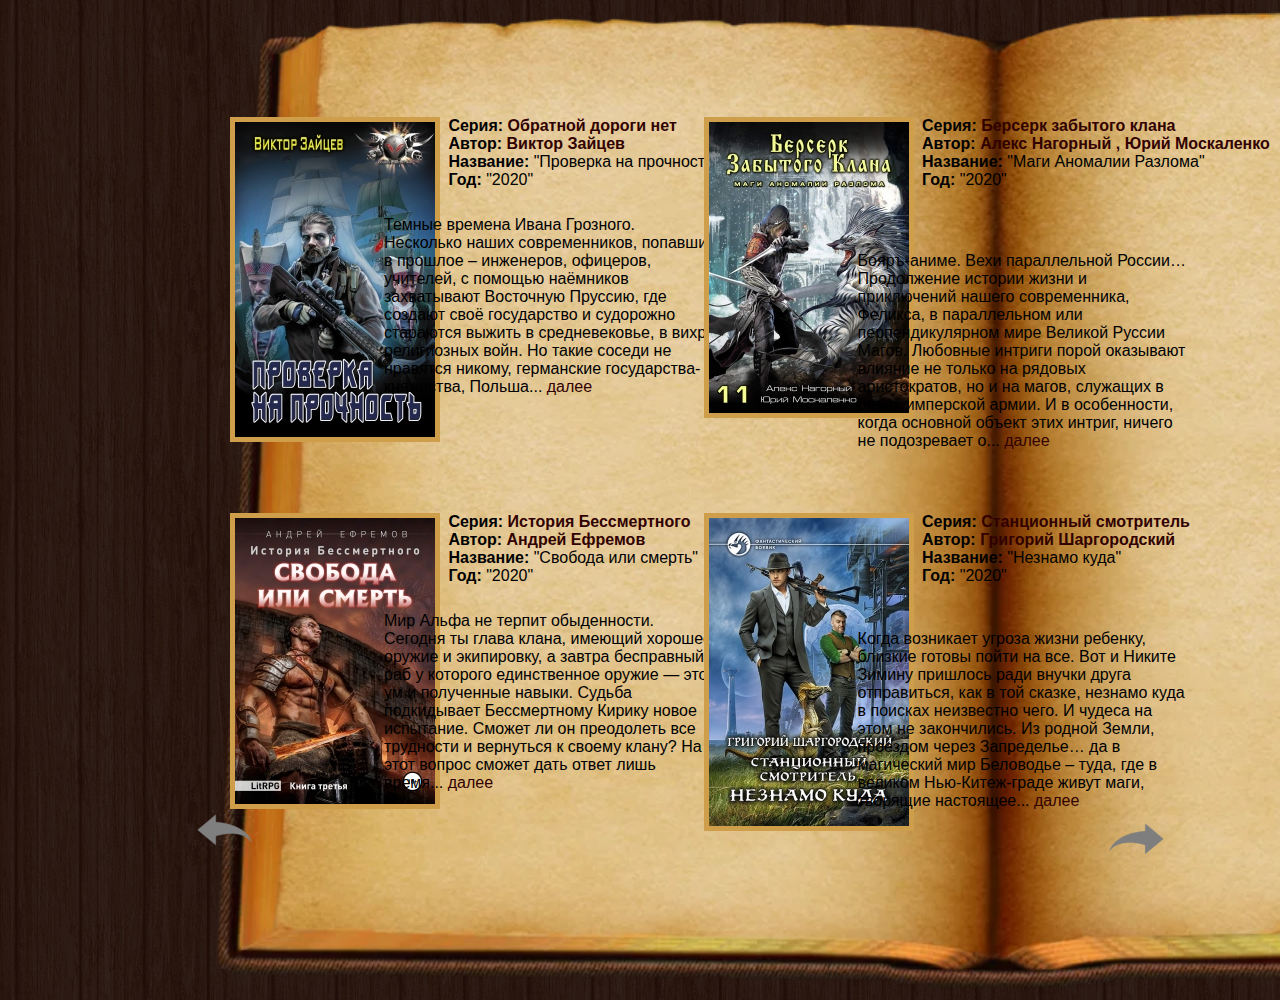
<file: fantastic2.html>
<!DOCTYPE html>
<html lang="en">
<head>
	<meta charset="UTF-8">
	<link rel="stylesheet" href="assets/css/style.css">
	<link rel="icon" href="assets/img/img5.png" type="image/x-icon" />
	<title>Фантастика</title>
	<style>
		body {
			background-image: url('assets/img/desk4.png');
		}
	</style>
</head>
<body>
	<div class="fon_container">
		<img src="assets/img/fon2.png">
	</div>
	<tr class="center_text">
		<td style="padding-bottom: 10px;" class="sapn_str">
			<p class="p1">
				<a href="#" title="Проверка на прочность">
					<img src="assets/img/lit42.png" align="left" class="lit1">
				</a>
				<span><b>Серия: </b></span>
				<a href="#" title="Серия Обратной дороги нет">
					<strong>Обратной дороги нет</strong>
				</a>
				<br>
				<span><b>Автор: </b></span>
				<a href="#" title="Виктор Зайцев">
					<strong>Виктор Зайцев</strong>
				</a>
				<br>
				<span><b>Название: </b></span>
				"Проверка на прочность"
				<br>
				<span><b>Год: </b></span>
				"2020"
			</p>
		</td>
		<div class="p1_opisanie">
			Темные времена Ивана Грозного. Несколько наших современников, попавших в прошлое – инженеров, офицеров, учителей, с помощью наёмников захватывают Восточную Пруссию, где создают своё государство и судорожно стараются выжить в средневековье, в вихре религиозных войн. Но такие соседи не нравятся никому, германские государства-княжества, Польша... <a href="#">далее</a>
		</div>
	</tr>
	<tr class="center_text">
		<td style="padding-bottom: 10px;" class="sapn_str">
			<p class="p2">
				<a href="#" title="Свобода или смерть">
					<img src="assets/img/lit43.png" align="left" class="lit1">
				</a>
				<span><b>Серия: </b></span>
				<a href="#" title="Серия История Бессмертного">
					<strong>История Бессмертного</strong>
				</a>
				<br>
				<span><b>Автор: </b></span>
				<a href="#" title="Андрей Ефремов">
					<strong>Андрей Ефремов</strong>
				</a>
				<br>
				<span><b>Название: </b></span>
				"Свобода или смерть"
				<br>
				<span><b>Год: </b></span>
				"2020"
			</p>
		</td>
		<div class="p2_opisanie">
			Мир Альфа не терпит обыденности. Сегодня ты глава клана, имеющий хорошее оружие и экипировку, а завтра бесправный раб у которого единственное оружие — это ум и полученные навыки. Судьба подкидывает Бессмертному Кирику новое испытание. Сможет ли он преодолеть все трудности и вернуться к своему клану? На этот вопрос сможет дать ответ лишь время... <a href="#">далее</a>
		</div>
	</tr>

	<div class="arrow">
		<a href="fantastic.html"><img src="assets/img/arrow.png"></a>
	</div>

	<tr class="center_text">
		<td style="padding-bottom: 10px;" class="sapn_str">
			<p class="p3">
				<a href="#" title="Маги Аномалии Разлома">
					<img src="assets/img/lit44.png" align="left" class="lit1">
				</a>
				<span><b>Серия: </b></span>
				<a href="#" title="Берсерк забытого клана">
					<strong>Берсерк забытого клана</strong>
				</a>
				<br>
				<span><b>Автор: </b></span>
				<a href="#" title="Алекс Нагорный , Юрий Москаленко">
					<strong>Алекс Нагорный , Юрий Москаленко</strong>
				</a>
				<br>
				<span><b>Название: </b></span>
				"Маги Аномалии Разлома"
				<br>
				<span><b>Год: </b></span>
				"2020"
			</p>
		</td>
		<div class="p3_opisanie">
			Бояръ-аниме. Вехи параллельной России… Продолжение истории жизни и приключений нашего современника, Феликса, в параллельном или перпендикулярном мире Великой Руссии Магов. Любовные интриги порой оказывают влияние не только на рядовых аристократов, но и на магов, служащих в рядах имперской армии. И в особенности, когда основной объект этих интриг, ничего не подозревает о... <a href="#">далее</a>
		</div>
	</tr>
	<tr class="center_text">
		<td style="padding-bottom: 10px;" class="sapn_str">
			<p class="p4">
				<a href="#" title="Незнамо куда">
					<img src="assets/img/lit45.png" align="left" class="lit1">
				</a>
				<span><b>Серия: </b></span>
				<a href="#" title="Серия Станционный смотритель">
					<strong>Станционный смотритель</strong>
				</a>
				<br>
				<span><b>Автор: </b></span>
				<a href="#" title="Григорий Шаргородский">
					<strong>Григорий Шаргородский</strong>
				</a>
				<br>
				<span><b>Название: </b></span>
				"Незнамо куда"
				<br>
				<span><b>Год: </b></span>
				"2020"
			</p>
		</td>
		<div class="p4_opisanie">
			Когда возникает угроза жизни ребенку, близкие готовы пойти на все. Вот и Никите Зимину пришлось ради внучки друга отправиться, как в той сказке, незнамо куда в поисках неизвестно чего. И чудеса на этом не закончились. Из родной Земли, проездом через Запределье… да в магический мир Беловодье – туда, где в великом Нью-Китеж-граде живут маги, творящие настоящее... <a href="#">далее</a>
		</div>
	</tr>

	<div class="arrow2">
		<a href="fantastic3.html"><img src="assets/img/arrow2.png"></a>
	</div>
</body>
</html>
</file>
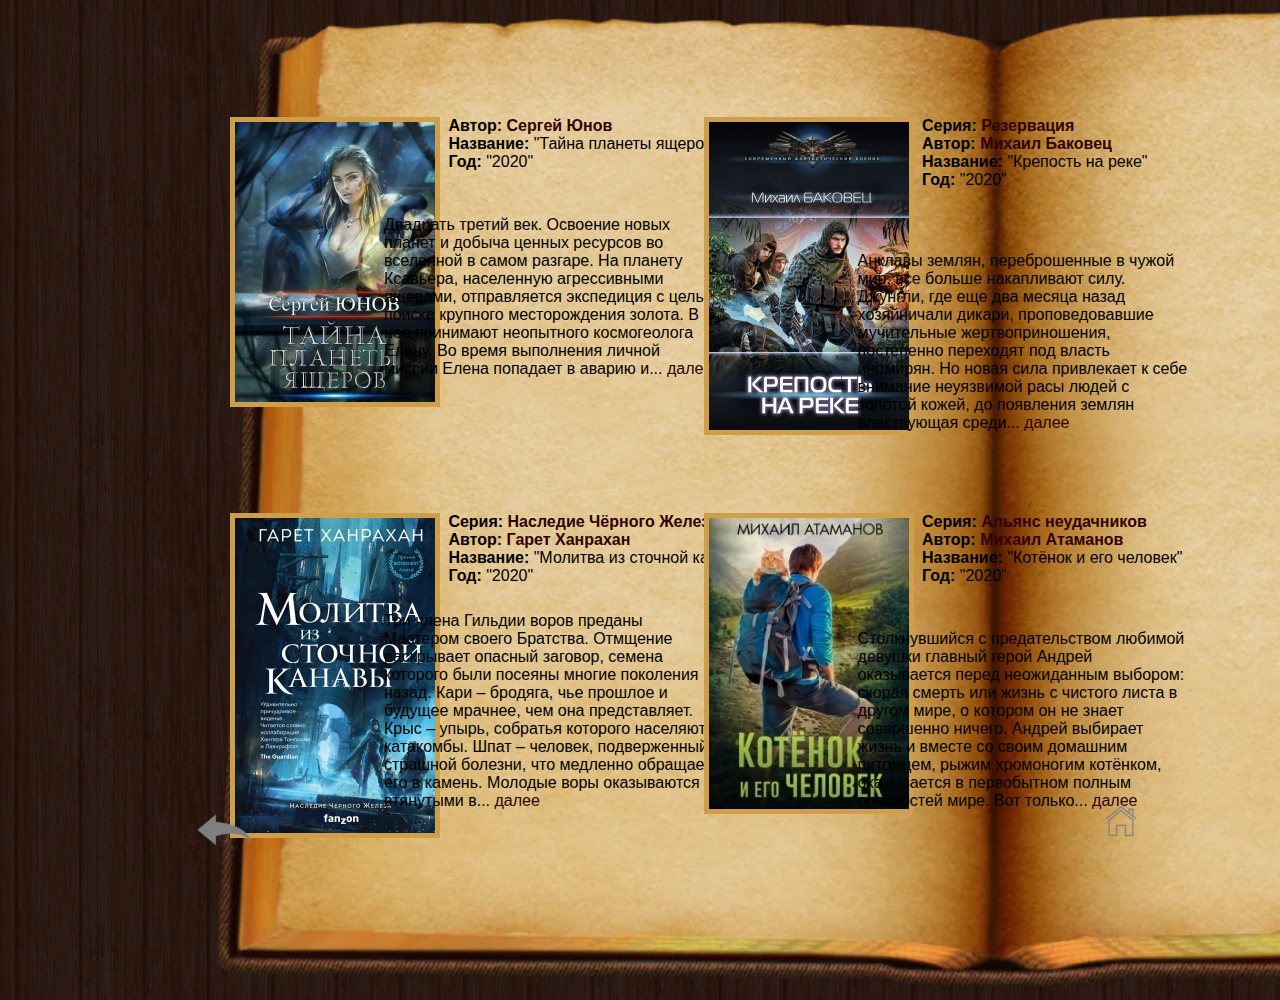
<file: fantastic3.html>
<!DOCTYPE html>
<html lang="en">
<head>
	<meta charset="UTF-8">
	<link rel="stylesheet" href="assets/css/style.css">
	<link rel="icon" href="assets/img/img5.png" type="image/x-icon" />
	<title>Фантастика</title>
	<style>
		body {
			background-image: url('assets/img/desk4.png');
		}
	</style>
</head>
<body>
	<div class="fon_container">
		<img src="assets/img/fon2.png">
	</div>
	<tr class="center_text">
		<td style="padding-bottom: 10px;" class="sapn_str">
			<p class="p1">
				<a href="#" title="Тайна планеты ящеров">
					<img src="assets/img/lit46.png" align="left" class="lit1">
				</a>
				<span><b>Автор: </b></span>
				<a href="#" title="Сергей Юнов">
					<strong>Сергей Юнов</strong>
				</a>
				<br>
				<span><b>Название: </b></span>
				"Тайна планеты ящеров"
				<br>
				<span><b>Год: </b></span>
				"2020"
			</p>
		</td>
		<div class="p1_opisanie">
			Двадцать третий век. Освоение новых планет и добыча ценных ресурсов во вселенной в самом разгаре. На планету Ксавьера, населенную агрессивными ящерами, отправляется экспедиция с целью поиска крупного месторождения золота. В нее принимают неопытного космогеолога Елену. Во время выполнения личной миссии Елена попадает в аварию и... <a href="#">далее</a>
		</div>
	</tr>
	<tr class="center_text">
		<td style="padding-bottom: 10px;" class="sapn_str">
			<p class="p2">
				<a href="#" title="Молитва из сточной канавы">
					<img src="assets/img/lit47.png" align="left" class="lit1">
				</a>
				<span><b>Серия: </b></span>
				<a href="#" title="Серия Наследие Чёрного Железа">
					<strong>Наследие Чёрного Железа</strong>
				</a>
				<br>
				<span><b>Автор: </b></span>
				<a href="#" title="Гарет Ханрахан">
					<strong>Гарет Ханрахан</strong>
				</a>
				<br>
				<span><b>Название: </b></span>
				"Молитва из сточной канавы"
				<br>
				<span><b>Год: </b></span>
				"2020"
			</p>
		</td>
		<div class="p2_opisanie">
			Три члена Гильдии воров преданы Мастером своего Братства. Отмщение раскрывает опасный заговор, семена которого были посеяны многие поколения назад. Кари – бродяга, чье прошлое и будущее мрачнее, чем она представляет. Крыс – упырь, собратья которого населяют катакомбы. Шпат – человек, подверженный страшной болезни, что медленно обращает его в камень. Молодые воры оказываются втянутыми в... <a href="#">далее</a>
		</div>
	</tr>

	<div class="arrow">
		<a href="fantastic2.html"><img src="assets/img/arrow.png"></a>
	</div>

	<tr class="center_text">
		<td style="padding-bottom: 10px;" class="sapn_str">
			<p class="p3">
				<a href="#" title="Крепость на реке">
					<img src="assets/img/lit48.png" align="left" class="lit1">
				</a>
				<span><b>Серия: </b></span>
				<a href="#" title="Резервация">
					<strong>Резервация</strong>
				</a>
				<br>
				<span><b>Автор: </b></span>
				<a href="#" title="Михаил Баковец">
					<strong>Михаил Баковец</strong>
				</a>
				<br>
				<span><b>Название: </b></span>
				"Крепость на реке"
				<br>
				<span><b>Год: </b></span>
				"2020"
			</p>
		</td>
		<div class="p3_opisanie">
			Анклавы землян, переброшенные в чужой мир, все больше накапливают силу. Джунгли, где еще два месяца назад хозяйничали дикари, проповедовавшие мучительные жертвоприношения, постепенно переходят под власть иномирян. Но новая сила привлекает к себе внимание неуязвимой расы людей с золотой кожей, до появления землян властвующая среди... <a href="#">далее</a>
		</div>
	</tr>
	<tr class="center_text">
		<td style="padding-bottom: 10px;" class="sapn_str">
			<p class="p4">
				<a href="#" title="Котёнок и его человек">
					<img src="assets/img/lit49.png" align="left" class="lit1">
				</a>
				<span><b>Серия: </b></span>
				<a href="#" title="Серия Альянс неудачников">
					<strong>Альянс неудачников</strong>
				</a>
				<br>
				<span><b>Автор: </b></span>
				<a href="#" title="Михаил Атаманов">
					<strong>Михаил Атаманов</strong>
				</a>
				<br>
				<span><b>Название: </b></span>
				"Котёнок и его человек"
				<br>
				<span><b>Год: </b></span>
				"2020"
			</p>
		</td>
		<div class="p4_opisanie">
			Столкнувшийся с предательством любимой девушки главный герой Андрей оказывается перед неожиданным выбором: скорая смерть или жизнь с чистого листа в другом мире, о котором он не знает совершенно ничего. Андрей выбирает жизнь и вместе со своим домашним питомцем, рыжим хромоногим котёнком, оказывается в первобытном полным опасностей мире. Вот только... <a href="#">далее</a>
		</div>
	</tr>

	<div class="house2">
		<a href="index3.html"><img src="assets/img/house2.png"></a>
	</div>
</body>
</html>
</file>
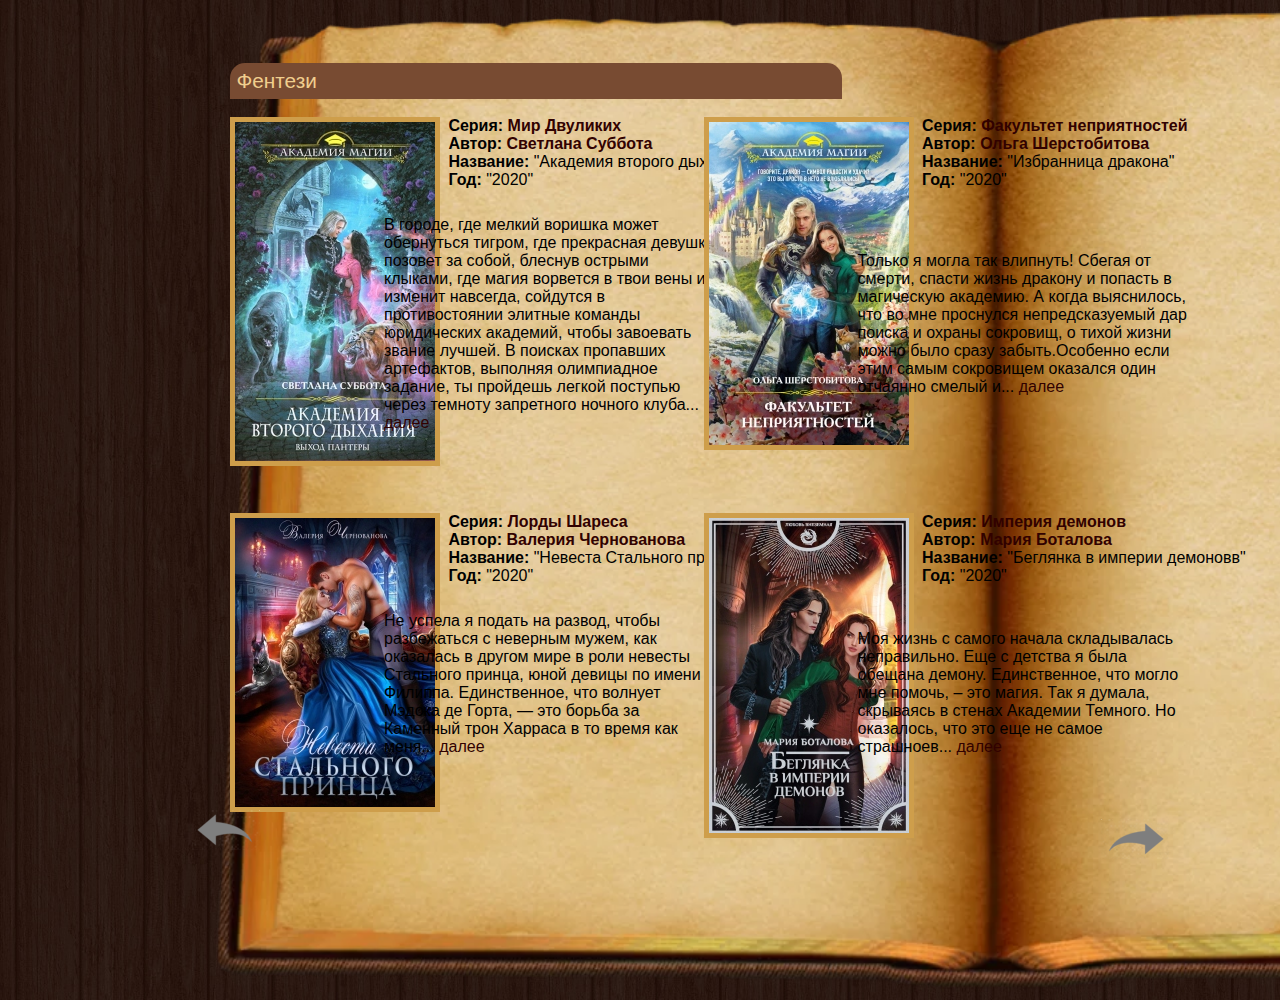
<file: fantasy.html>
<!DOCTYPE html>
<html lang="en">
<head>
	<meta charset="UTF-8">
	<link rel="stylesheet" href="assets/css/style.css">
	<link rel="icon" href="assets/img/img5.png" type="image/x-icon" />
	<title>Фентези</title>
	<style>
		body {
			background-image: url('assets/img/desk4.png');
		}
	</style>
</head>
<body>
	<div class="fon_container">
		<img src="assets/img/fon2.png">
	</div>
	<div class="reviews4">
		<div class="review_name4">
			Фентези
		</div>
	</div>
	<tr class="center_text">
		<td style="padding-bottom: 10px;" class="sapn_str">
			<p class="p1">
				<a href="book4.html" title="Академия второго дыхания">
					<img src="assets/img/lit7.png" align="left" class="lit1">
				</a>
				<span><b>Серия: </b></span>
				<a href="#" title="Серия Мир Двуликих">
					<strong>Мир Двуликих</strong>
				</a>
				<br>
				<span><b>Автор: </b></span>
				<a href="#" title="Светлана Суббота">
					<strong>Светлана Суббота</strong>
				</a>
				<br>
				<span><b>Название: </b></span>
				"Академия второго дыхания"
				<br>
				<span><b>Год: </b></span>
				"2020"
			</p>
		</td>
		<div class="p1_opisanie">
			В городе, где мелкий воришка может обернуться тигром, где прекрасная девушка позовет за собой, блеснув острыми клыками, где магия ворвется в твои вены и изменит навсегда, сойдутся в противостоянии элитные команды юридических академий, чтобы завоевать звание лучшей. В поисках пропавших артефактов, выполняя олимпиадное задание, ты пройдешь легкой поступью через темноту запретного ночного клуба... <a href="#">далее</a>
		</div>
	</tr>
	<tr class="center_text">
		<td style="padding-bottom: 10px;" class="sapn_str">
			<p class="p2">
				<a href="book5.html" title="Невеста Стального принца">
					<img src="assets/img/lit8.png" align="left" class="lit1">
				</a>
				<span><b>Серия: </b></span>
				<a href="#" title="Серия Лорды Шареса">
					<strong>Лорды Шареса</strong>
				</a>
				<br>
				<span><b>Автор: </b></span>
				<a href="#" title="Валерия Чернованова">
					<strong>Валерия Чернованова</strong>
				</a>
				<br>
				<span><b>Название: </b></span>
				"Невеста Стального принца"
				<br>
				<span><b>Год: </b></span>
				"2020"
			</p>
		</td>
		<div class="p2_opisanie">
			Не успела я подать на развод, чтобы разбежаться с неверным мужем, как оказалась в другом мире в роли невесты Стального принца, юной девицы по имени Филиппа. Единственное, что волнует Мэдока де Горта, — это борьба за Каменный трон Харраса в то время как меня... <a href="#">далее</a>
		</div>
	</tr>

	<div class="arrow">
		<a href="main.html"><img src="assets/img/arrow.png"></a>
	</div>

	<tr class="center_text">
		<td style="padding-bottom: 10px;" class="sapn_str">
			<p class="p3">
				<a href="#" title="Избранница дракона">
					<img src="assets/img/lit50.png" align="left" class="lit1">
				</a>
				<span><b>Серия: </b></span>
				<a href="#" title="Серия Факультет неприятностей">
					<strong>Факультет неприятностей</strong>
				</a>
				<br>
				<span><b>Автор: </b></span>
				<a href="#" title="Ольга Шерстобитова">
					<strong>Ольга Шерстобитова</strong>
				</a>
				<br>
				<span><b>Название: </b></span>
				"Избранница дракона"
				<br>
				<span><b>Год: </b></span>
				"2020"
			</p>
		</td>
		<div class="p3_opisanie">
			Только я могла так влипнуть! Сбегая от смерти, спасти жизнь дракону и попасть в магическую академию. А когда выяснилось, что во мне проснулся непредсказуемый дар поиска и охраны сокровищ, о тихой жизни можно было сразу забыть.Особенно если этим самым сокровищем оказался один отчаянно смелый и... <a href="#">далее</a>
		</div>
	</tr>
	<tr class="center_text">
		<td style="padding-bottom: 10px;" class="sapn_str">
			<p class="p4">
				<a href="#" title="Беглянка в империи демоновв">
					<img src="assets/img/lit51.png" align="left" class="lit1">
				</a>
				<span><b>Серия: </b></span>
				<a href="#" title="Серия Империя демонов">
					<strong>Империя демонов</strong>
				</a>
				<br>
				<span><b>Автор: </b></span>
				<a href="#" title="Мария Боталова">
					<strong>Мария Боталова</strong>
				</a>
				<br>
				<span><b>Название: </b></span>
				"Беглянка в империи демоновв"
				<br>
				<span><b>Год: </b></span>
				"2020"
			</p>
		</td>
		<div class="p4_opisanie">
			Моя жизнь с самого начала складывалась неправильно. Еще с детства я была обещана демону. Единственное, что могло мне помочь, – это магия. Так я думала, скрываясь в стенах Академии Темного. Но оказалось, что это еще не самое страшноев... <a href="#">далее</a>
		</div>
	</tr>

	<div class="arrow2">
		<a href="fantasy2.html"><img src="assets/img/arrow2.png"></a>
	</div>
</body>
</html>
</file>
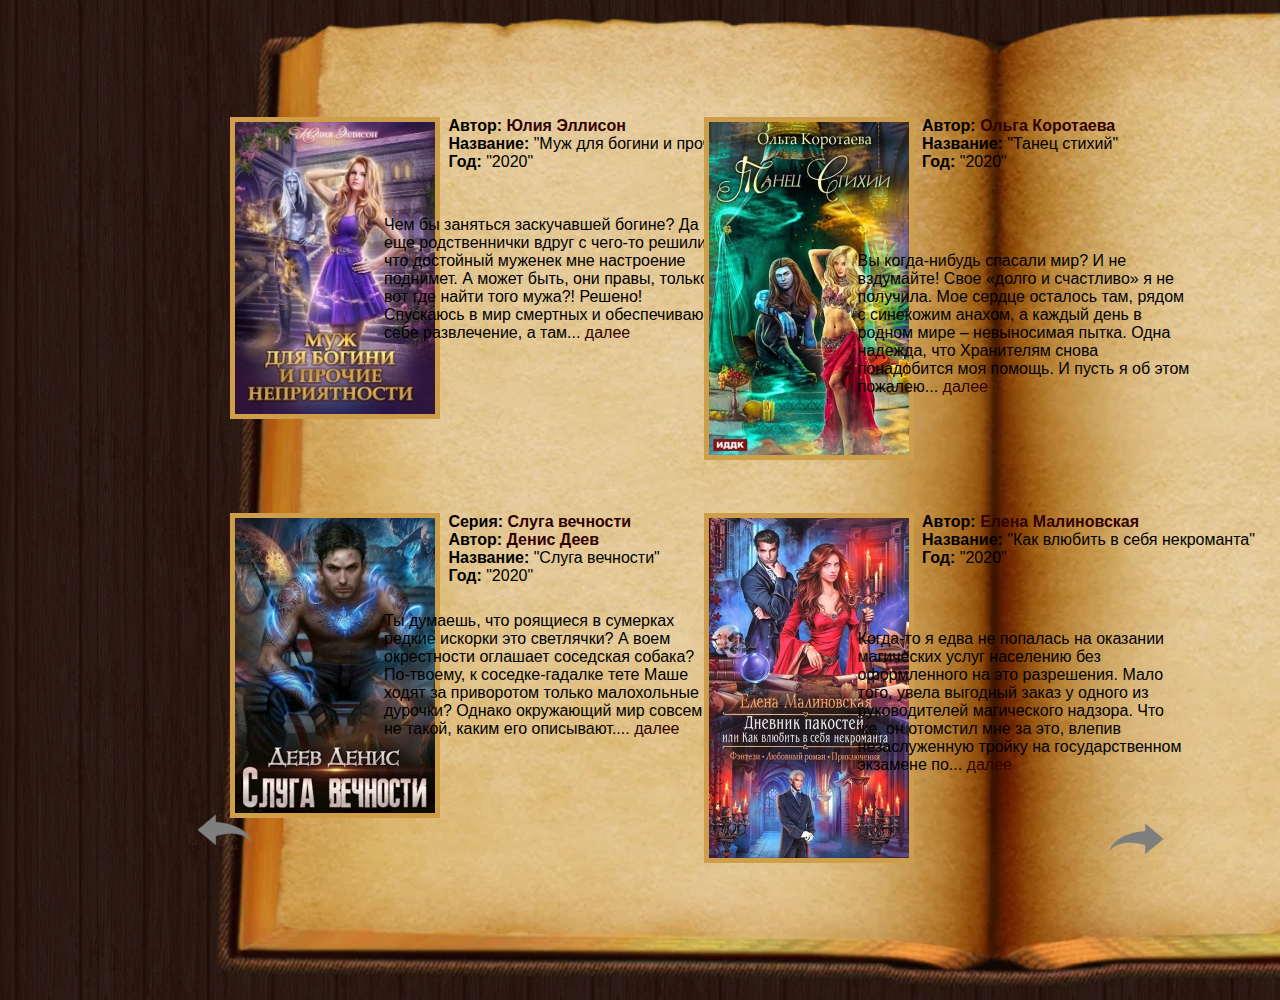
<file: fantasy2.html>
<!DOCTYPE html>
<html lang="en">
<head>
	<meta charset="UTF-8">
	<link rel="stylesheet" href="assets/css/style.css">
	<link rel="icon" href="assets/img/img5.png" type="image/x-icon" />
	<title>Фентези</title>
	<style>
		body {
			background-image: url('assets/img/desk4.png');
		}
	</style>
</head>
<body>
	<div class="fon_container">
		<img src="assets/img/fon2.png">
	</div>
	<tr class="center_text">
		<td style="padding-bottom: 10px;" class="sapn_str">
			<p class="p1">
				<a href="#" title="Муж для богини и прочие неприятности">
					<img src="assets/img/lit52.png" align="left" class="lit1">
				</a>
				<span><b>Автор: </b></span>
				<a href="#" title="Юлия Эллисон">
					<strong>Юлия Эллисон</strong>
				</a>
				<br>
				<span><b>Название: </b></span>
				"Муж для богини и прочие неприятности"
				<br>
				<span><b>Год: </b></span>
				"2020"
			</p>
		</td>
		<div class="p1_opisanie">
			Чем бы заняться заскучавшей богине? Да еще родственнички вдруг с чего-то решили, что достойный муженек мне настроение поднимет. А может быть, они правы, только вот где найти того мужа?! Решено! Спускаюсь в мир смертных и обеспечиваю себе развлечение, а там... <a href="#">далее</a>
		</div>
	</tr>
	<tr class="center_text">
		<td style="padding-bottom: 10px;" class="sapn_str">
			<p class="p2">
				<a href="#" title="Два Обещания">
					<img src="assets/img/lit53.png" align="left" class="lit1">
				</a>
				<span><b>Серия: </b></span>
				<a href="#" title="Серия Слуга вечности">
					<strong>Слуга вечности</strong>
				</a>
				<br>
				<span><b>Автор: </b></span>
				<a href="#" title="Денис Деев">
					<strong>Денис Деев</strong>
				</a>
				<br>
				<span><b>Название: </b></span>
				"Слуга вечности"
				<br>
				<span><b>Год: </b></span>
				"2020"
			</p>
		</td>
		<div class="p2_opisanie">
			Ты думаешь, что роящиеся в сумерках редкие искорки это светлячки? А воем окрестности оглашает соседская собака? По-твоему, к соседке-гадалке тете Маше ходят за приворотом только малохольные дурочки? Однако окружающий мир совсем не такой, каким его описывают.... <a href="#">далее</a>
		</div>
	</tr>

	<div class="arrow">
		<a href="fantasy.html"><img src="assets/img/arrow.png"></a>
	</div>

	<tr class="center_text">
		<td style="padding-bottom: 10px;" class="sapn_str">
			<p class="p3">
				<a href="#" title="Танец стихий">
					<img src="assets/img/lit54.png" align="left" class="lit1">
				</a>
				<span><b>Автор: </b></span>
				<a href="#" title="Ольга Коротаева">
					<strong>Ольга Коротаева</strong>
				</a>
				<br>
				<span><b>Название: </b></span>
				"Танец стихий"
				<br>
				<span><b>Год: </b></span>
				"2020"
			</p>
		</td>
		<div class="p3_opisanie">
			Вы когда-нибудь спасали мир? И не вздумайте! Свое «долго и счастливо» я не получила. Мое сердце осталось там, рядом с синекожим анахом, а каждый день в родном мире – невыносимая пытка. Одна надежда, что Хранителям снова понадобится моя помощь. И пусть я об этом пожалею... <a href="#">далее</a>
		</div>
	</tr>
	<tr class="center_text">
		<td style="padding-bottom: 10px;" class="sapn_str">
			<p class="p4">
				<a href="#" title="Дневник пакостей, или Как влюбить в себя некроманта">
					<img src="assets/img/lit55.png" align="left" class="lit1">
				</a>
				<span><b>Автор: </b></span>
				<a href="#" title="Елена Малиновская">
					<strong>Елена Малиновская</strong>
				</a>
				<br>
				<span><b>Название: </b></span>
				"Как влюбить в себя некроманта"
				<br>
				<span><b>Год: </b></span>
				"2020"
			</p>
		</td>
		<div class="p4_opisanie">
			Когда-то я едва не попалась на оказании магических услуг населению без оформленного на это разрешения. Мало того, увела выгодный заказ у одного из руководителей магического надзора. Что же, он отомстил мне за это, влепив незаслуженную тройку на государственном экзамене по... <a href="#">далее</a>
		</div>
	</tr>

	<div class="arrow2">
		<a href="fantasy3.html"><img src="assets/img/arrow2.png"></a>
	</div>
</body>
</html>
</file>
<file: assets/css/style.css>
* {
    margin: 0;
    padding: 0;
}



.news_title {
	position: absolute;
	top: 8%;
	left: 20%;
	width: 500px;
	text-align: center;
}

.news_title h1 {
	font-size: 1.7em;
	color: #310100;
}

.news_title img {
	position: absolute;
	top: 120%;
	left: 1%;
	background-color: #784b32;
	color: #F0CE8E;
	padding: 1%;
	border-top-left-radius: 15px;
	border-top-right-radius: 15px;
}

.news_title2 {
	position: absolute;
	top: 8%;
	left: 57%;
	width: 500px;
	text-align: center;
}

.news_title2 h1 {
	font-size: 1.7em;
	color: #310100;
}

.news_title2 img {
	width: 450px;
	height: 300px;
	position: absolute;
	top: 120%;
	left: 1%;
	background-color: #784b32;
	color: #F0CE8E;
	padding: 1%;
	border-top-left-radius: 15px;
	border-top-right-radius: 15px;
}


.news2_title {
	position: absolute;
	width: 570px;
	text-align: center;
	font-size: 1.3em;
	top: 14%;
	left: 19%;
}

.news4_title img {
	width: 570px;
	background-color: #784b32;
	color: #F0CE8E;
	padding: 1%;
	border-top-left-radius: 15px;
	border-top-right-radius: 15px;
}


.news4_title {
	position: absolute;
	width: 438px;
	top: 29%;
	left: 18%;
}

.news3_title {
	position: absolute;
	width: 570px;
	text-align: center;
	font-size: 1.3em;
	top: 14%;
	left: 56%;
}

.pero img {
	position: absolute;
	top: -14%;
	left: 9%;
	width: 800px;
	height: 1130px;
}

.pas_container {
	position: absolute;
	top: 26%;
	left: 54%;
}

.nazvanie p {
	position: absolute;
	top: -18%;
	left: 45px;
	font-size: 2.1em;
	width: 603px;
	color: #310100;
}

.nazvanie2 p {
	position: absolute;
	top: -18%;
	left: 5px;
	font-size: 2.1em;
	width: 603px;
	color: #310100;
}

.nazvanie3 p {
	position: absolute;
	top: 8%;
	left: 24%;
	font-size: 2.1em;
	width: 410px;
	color: #310100;
}

.pas_container a {
	position: absolute;
	top: 123%;
	left: 233px;
	color: #310100;
}

.pas_content {
	width: 570px;
	text-align: center;
	font-size: 1.3em;
}

body {
	font-family: Arial, sans-serif;
}

.knopka {
	position: absolute;
	top: 72%;
	left: 42%;
}

.knopka2 {
	position: absolute;
	top: 66%;
	left: 42%;
}

.knopka button {
	width: 218px;
	height: 48px;
	display: block;
	padding-left: 20px;
	font-family: Arial, sans-serif;
	font-size: 12px;
	color: #F0CE8E;
	background: #784b32;
	position: relative;
}

.knopka2 button {
	width: 218px;
	height: 48px;
	display: block;
	padding-left: 20px;
	font-family: Arial, sans-serif;
	font-size: 12px;
	color: #F0CE8E;
	background: #784b32;
	position: relative;
}


.knopka3 button {
	width: 110px;
	height: 19px;
	display: block;
	padding-left: 2px;
	font-family: Arial, sans-serif;
	color: #F0CE8E;
	background: #784b32;
	position: relative;
}

button img {
	width: 24px;
	height: 24px;
	position: absolute;
	transform: translateY(-50%);
	top: 49%;
	left: 4%;
}

.col-xs {
/*	text-align: center;
*/}

.col-xs img {
	left: 0px;
}

/**/

.container {
    width: 800px;
    height: 980px;
   /* margin-left: 545px;/*Внешний отступ*/
    position: relative;
}

.container img {
	width: 800px;
	height: 980px;
	position: absolute;
}

.glav_container {
    width: 800px;
    height: 980px;
    margin-left: 545px;/*Внешний отступ*/
    position: relative;
}

.glav_container img {
	width: 800px;
	height: 980px;
	position: absolute;
}

.logo img {
	width: 320px; /* Ширина */
	height: 450px; /* Длина */
	top: 20%;
	left: 31%;
}

.logo_text a {
	position: absolute;
	font-size: 5em;
	color: #310100;
	text-decoration: none;
	top: 13%;
	left: 37%;
	text-shadow: #ffd998 0 0 1px;
}

.logo_text2 a {
	position: absolute;
	font-size: 2.5em;
	color: #310100;
	top: 31%;
	left: 32%;
	text-shadow: #ffd998 0 0 1px;
}

.info {
	position: absolute;
	top: 40%;
	left: 28%;
	font-size: 1em;
	text-decoration: underline;
}

.info li {
	list-style-type: none;
	text-align: center;
}

ul li {
	list-style-type: none;
	line-height: 1.8em;
	text-decoration: underline;
}

.logo_text {
	text-align: center;
}

.logo_string a {
	position: absolute;
	font-size: 2em;
	color: #310100;
	top: 63%;
	left: 23%;
}

.logo_year a {
	position: absolute;
	font-size: 2em;
	color: #310100;
	top: 67%;
	left: 45%;
}

.nav1 a {
	position: absolute;
	font-size: 1.5em;
	color: #310100;
	top: 82%;
	left: 46%;
}

.nav2 a {
	position: absolute;
	font-size: 1.5em;
	color: #310100;
	top: 82%;
	left: 38%;
}

.fon_container {
	width: 1600px;
    height: 970px;
    margin-left: 197px;/*Внешний отступ*/
    position: relative;
}

.fon_container img {
	width: 1600px;
	height: 1000px;
	position: absolute;
}

.site_content {
	position: absolute;
	width: 675px;
	height: 400px;
	top: 8%;
	left: 17%;
}

.site_content2 {
	position: absolute;
	width: 620px;
	height: 350px;
	top: 39%;
	left: 17%;
}

.site_content3 {
	position: absolute;
	width: 675px;
	height: 300px;
	top: 74%;
	left: 17%;
}

.site_content4 {
	position: absolute;
	width: 680px;
	height: 800px;
	top: 2%;
	left: 48%;
	line-height: 1.5em;

}

.sidebar_container {
	width: 675px;
	text-decoration: none;
	color: #310100;
}

.sidebar_container2 {
	width: 680px;
}


.sidebar_container3 {
	width: 680px;
	top: 60%;
	left: 15%;
}

.sidebar1 {
	color: #310100;
	text-decoration: none;
	top: 40%;
	left: 40%;
}
.sidebar1 h1 {
	color: #310100;
	font-size: 2em;
}

.sidebar2 {
	font-size: 1em;
}

.list {
	position: absolute;
	left: 5%;
	top: 14%;
}

.list img {
	width: 66%;
	border: solid 5px #ce9e4b;
}

.list h3 {
	width: 353%;
	padding-left: 23px;
	font-size: 1.7em;
}

.nazvanie h1 {
	width: 97%;
	top: 40%;
	left: 40%;
	padding-left: 780px;
}

.nazvanie2 h1 {
	width: 97%;
	top: 40%;
	left: 40%;
/*	padding-left: 780px;
	padding-top: 370px;*/
}


.title {
	font-size: 20px;
	color: #000;
}

.author {
	font-size: 17px;
	color: #595959;
}

.list2 {
	position: absolute;
	left: 37%;
	top: 14%;
	width: 230px;
}

.list2 img {
	width: 54%;
	border: solid 5px #ce9e4b
}

.list3 {
	position: absolute;
	left: 64%;
	top: 14%;
}

.list3 img {
	width: 69%;
	border: solid 5px #ce9e4b
}

.list4 {
	position: absolute;
	left: 5%;
	top: 15%;
}

.list4 img {
	width: 64%;
	border: solid 5px #ce9e4b;
}

.list4 h3 {
	width: 353%;
	padding-left: 23px;
	font-size: 1.7em;
}

.list4 h1 {
	padding-top: 210px;
	padding-bottom: 34px;
	width: 118%;
}

.list5 {
	position: absolute;
	left: 34%;
	top: 15%;
}

.list5 img {
	width: 73%;
	border: solid 5px #ce9e4b;
}

.list6 {
	position: absolute;
	left: 65%;
	top: 15%;
}

.list6 img {
	width: 67%;
	border: solid 5px #ce9e4b;
}

.sidebar1  h1 {
	width: 150px;
	padding-top: 40px;
	height: 1px;

}
aside h1 {
	width: 300px;
}

.sidebar3 h1 {
	padding-top: 40px;

	width: 300px;
	font-size: 1.5em;
}

.sidebar2 h1 {
	padding-top: 20px;

	width: 300px;
	font-size: 1.6em;
}

.pole {
	padding-top: 10px;
	font-size: 1.5em;
}

.text1 {
	padding-top: 20px;
}

.center_text, .span_str p {
	margin: 20px;
	font-family: Verdana, sans-serif;
}

.top_text {
	margin: 5px 5px 5px 10px;
	text-align: left;
	color: #000;
	font: 900 14px "Palatino Linotype", Verdana, sans-serif;
	font-size: 1.4em;
}

.top_text2 h4 {
	font-size: 1em;
}

a {
	text-decoration: none;
	color: #310100;
}

.span_str span {
	font-weight: 900;
}

.span_str strong {
	font-weight: 400;
}

aside {
	position: absolute;
	top: 7%;
	left: 18%;
	width: 645px;
	height: 411px;
}

.lit1 {
	margin-right: 8px;
	border: solid 5px #ce9e4b;
}

.span_str {
	position: absolute;
	top: 52%;
	left: 16%;
	width: 645px;
	height: 280px;
	line-height: 1.5em;
	font-size: 1.1em;

}

.span_str a {
	font-size: 1.4em;
}

.comments {
	width: 540px;
	height: 770px;
	position: absolute;
	top: 8%;
	left: 55%;
}

.reviews {
	margin-bottom: 4%;
	font-size: 0.9em;
}

.reviews .review_name {
	background-color: #784b32;
	color: #F0CE8E;
	padding: 1%;
	border-top-left-radius: 5px;
	border-top-right-radius: 5px;
}

.reviews .review_text {
	padding-top: 2%;
	padding-bottom: 2%;
	padding-left: 2%;
}

.send {
	margin-bottom: 4%;
}

.send input[type="text"], textarea {
	border: solid 1px #F0CE8E;
	margin-bottom: 2%;
}

.send input[type="text"] {
	width: 98%;
}

.send textarea {
	width: 624px;
	height: 200px;
}

.send input[type="submit"] {
	background-color: #784b32;
	padding: 3%;
	color: #F0CE8E;
	border-radius: 5px;
}

.send_contact input[type="text"] {
	width: 500px;
}

.send_contact textarea {
	width: 516px;
}

.reviews1 {
	margin-bottom: 2%;
	font-size: 1.3em;
}

.reviews1 .review_name1 {
	background-color: #784b32;
	color: #F0CE8E;
	padding: 1%;
	border-top-left-radius: 15px;
	border-top-right-radius: 15px;
	width: 600px;
}

.reviews2 {
	margin-bottom: 2%;
	font-size: 1.3em;
}

.reviews2 .review_name2 {
	background-color: #784b32;
	color: #F0CE8E;
	padding: 1%;
	border-top-left-radius: 15px;
	border-top-right-radius: 15px;
	width: 600px;
}

.title b {
	width: 50px;
	color: #310100;
	text-align: center;
}


.reviews3 {
	margin-bottom: 2%;
}

.reviews3 .review_name3 {
	background-color: #784b32;
	color: #F0CE8E;
	padding: 5px;
	border-top-left-radius: 15px;
	border-top-right-radius: 15px;
	width: 600px;
}

.house {
	position: absolute;
	top: 90%;
	left: 16%;
}

.house2 {
	position: absolute;
	top: 89%;
	left: 86%;
}

.reviews4 {
	margin-bottom: 2%;
	font-size: 1.3em;
	position: absolute;
	top: 7%;
	left: 18%;
}

.reviews4 .review_name4 {
	background-color: #784b32;
	color: #F0CE8E;
	padding: 1%;
	border-top-left-radius: 15px;
	border-top-right-radius: 15px;
	width: 600px;
}

.p1 {
	top: 13%;
	left: 18%;
	position: absolute;
	width: 611px;
}

.p1_opisanie {
	width: 332px;
	position: absolute;
	top: 24%;
	left: 30%;
}

.p2 {
	top: 57%;
	left: 18%;
	position: absolute;
	width: 663px;
}

.p2_opisanie {
	width: 332px;
	position: absolute;
	top: 68%;
	left: 30%;
}

.p3 {
	top: 13%;
	left: 55%;
	position: absolute;
	width: 566px;
}

.p3_opisanie {
	width: 332px;
	position: absolute;
	top: 28%;
	left: 67%;
}

.p4 {
	top: 57%;
	left: 55%;
	position: absolute;
	width: 566px;
}

.p4_opisanie {
	width: 332px;
	position: absolute;
	top: 70%;
	left: 67%;
}

.arrow {
	position: absolute;
	top: 90%;
	left: 15%;
}

.arrow2 {
	position: absolute;
	top: 91%;
	left: 86%;
}

.label1 input {
	width: 40px;
}
</file>
